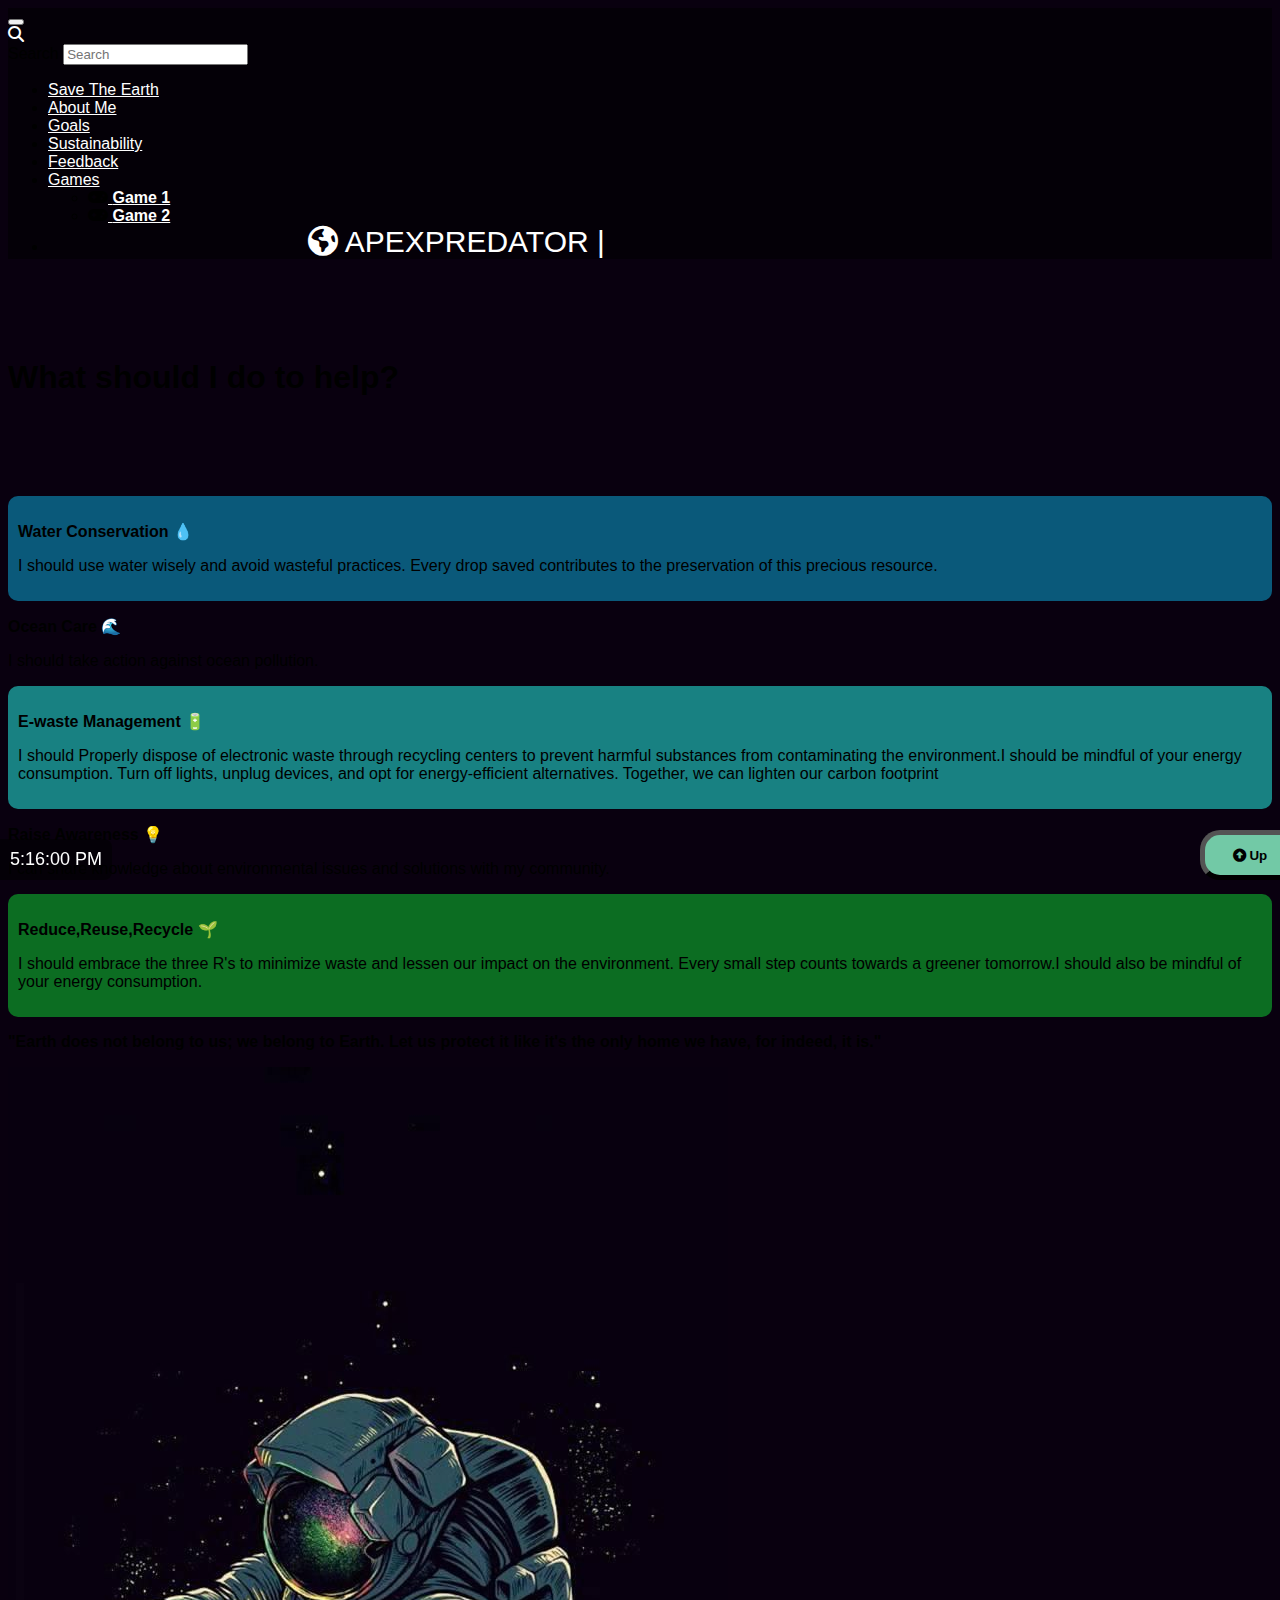
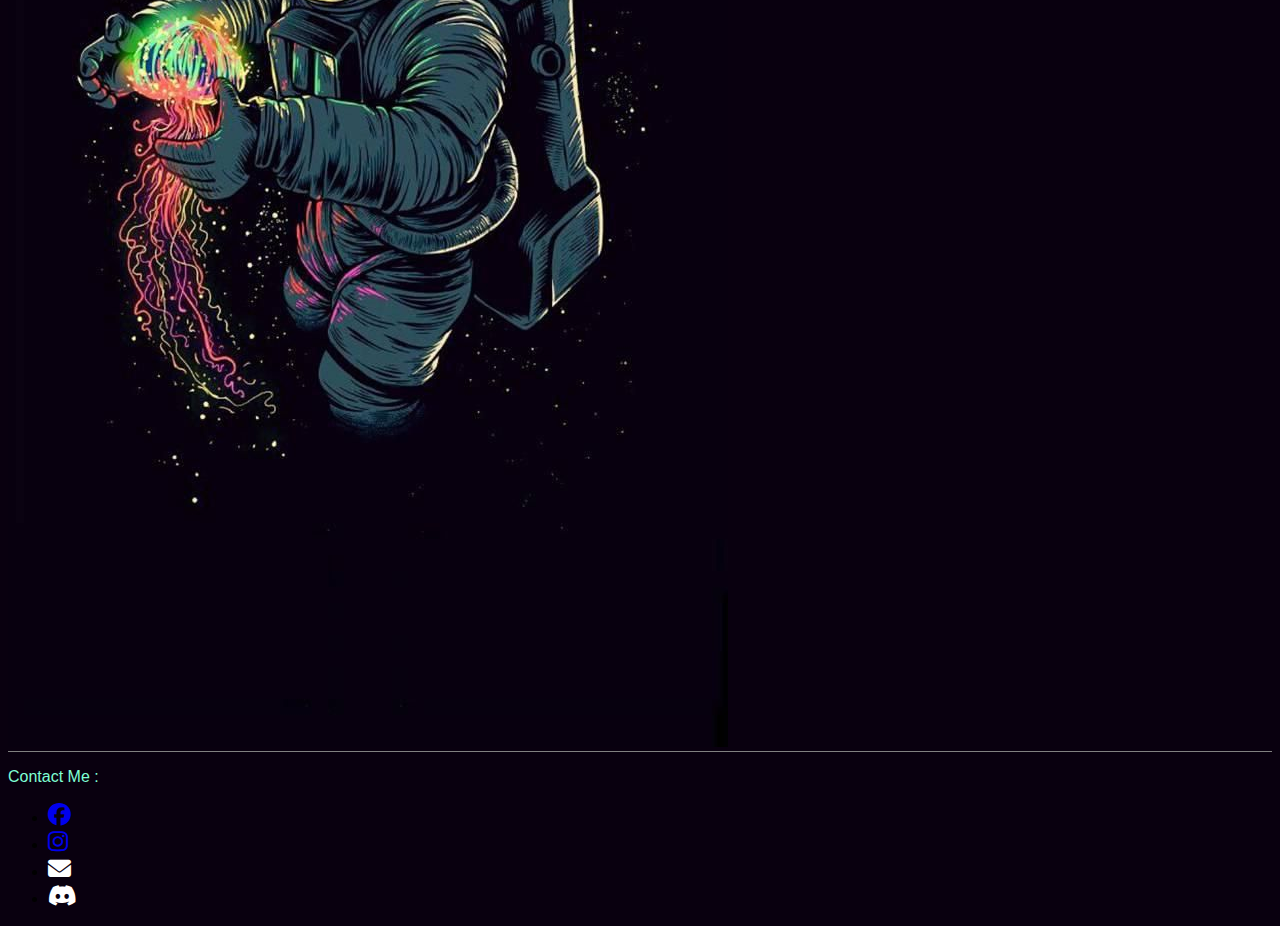
<file: index.html>
<!doctype html>
<html lang="en">

<head>
    <meta charset="utf-8">
    <meta name="viewport" content="width=device-width, initial-scale=1">
    <title>Sustainability Matters</title>
    <link rel="icon" type="image/x-icon" href="./images/tree.png">
    <link rel="stylesheet" href="https://cdn.jsdelivr.net/npm/bootstrap-icons@1.10.5/font/bootstrap-icons.css">
    <link href="https://cdn.jsdelivr.net/npm/bootstrap@5.3.0/dist/css/bootstrap.min.css" rel="stylesheet" integrity="sha384-9ndCyUaIbzAi2FUVXJi0CjmCapSmO7SnpJef0486qhLnuZ2cdeRhO02iuK6FUUVM" crossorigin="anonymous">  
    <link href="https://cdnjs.cloudflare.com/ajax/libs/font-awesome/6.4.0/css/all.min.css" rel="stylesheet" type="text/css">
    <link href="./css/general.css" rel="stylesheet" type="text/css">
    <link href="./css/index.css" rel="stylesheet" type="text/css">

</head>

<body class="bg-dark">
  <header>
    <nav class="navbar navbar-expand-lg bg-transparent fixed-top" aria-label="navbar" > <!--acknownledging to know for navbar--expand after beyond lg-->
      <div class="container-fluid">
  
  
        <!-- Navbar Hamburger Icon -->
  
        <button class="navbar-toggler bg-dark-subtle" type="button" data-bs-toggle="collapse" data-bs-target="#navbar" aria-controls="navbar" aria-expanded="false" aria-label="Toggle navigation">
          <span class="navbar-toggler-icon"></span>
        </button>
  
        <!--End of Navbar Hamburger Icon-->
  
        <!--Start of Navigation Items-->
        <div class="collapse navbar-collapse flex-grow-0 " id="navbar"> 
			<form class="row g-3 me-3" id="form">
				<div class="col-auto">
					<i class="fa-solid fa-magnifying-glass" style="color: #ffffff;"></i>
				</div>
				<div class="col-auto">
				  <label for="inputPassword2" class="visually-hidden">Search</label>
				  <input type="search" class="form-control bg-dark-subtle" id="inputPassword2" placeholder="Search">
				</div>
			</form>

			<ul class="navbar-nav">

            <li class="nav-item me-3">
              <a class="nav-link text-light" href="savetheearth.html">Save The Earth</a>
            </li>

            <li class="nav-item me-3">
              <a class="nav-link text-light" href="aboutme.html">About Me</a>
            </li>
  
            <li class="nav-item me-3">
              <a class="nav-link text-light" href="index.html">Goals</a>
            </li>
  
  
            <li class="nav-item me-3">
              <a class="nav-link text-light" href="sp.html">Sustainability</a>
            </li>

			<li class="nav-item me-3">
				<a class="nav-link text-light" href="feeback_form.html">Feedback</a>
			</li>


            <!--dropdown toggler-->
            <li class="nav-item dropdown">
              <a class="nav-link dropdown-toggle text-light ms-4 me-5 " href="#" data-bs-toggle="dropdown" aria-expanded="false">Games</a>
              <ul class="dropdown-menu bg-dark-subtle">
                <li><a class="dropdown-item text-dark" target="_blank" href="game1.html"><i class="fa-solid fa-gamepad fa-beat" style="color: #000000;"></i> <strong>Game 1</strong></a></li>
                <li><a class="dropdown-item text-dark" target="_blank" href="game2.html"><i class="fa-solid fa-gamepad fa-beat" style="color: #000000;"></i> <strong>Game 2</strong></a></li>
              </ul>
            </li>
			<li>
				<a href="https://www.theguardian.com/world" target="_blank" id="nav_logo"><i class="fa-solid fa-earth-americas fa-spin fa-spin-reverse" style="color: #ffffff;"></i> APEXPREDATOR |</a>
			</li>
          </ul>
        </div>
        <!--End of Navigation Items-->
      </div>
    </nav>  
  </header>
  <!--Container starts-->
  <div class="container">
    <div class="row">
      <div class="col-sm-12 col-md-12 col-lg-6">
        <h1 class="text-light text-center mb-0"><strong>What should I do to help?</strong></h1>
        <div class="container">
          <div class="row">
            <div class="col-sm-8 water" >
              <p class="text-light"><strong>Water Conservation 💧</strong></p>
              <p class="text-light">I should use water wisely and avoid wasteful practices. Every drop saved contributes to the preservation of this precious resource.</p>
            </div>
            <div class="col-sm-4 ocean">
              <p class="text-light"><strong>Ocean Care 🌊 </strong></p>
              <p class="text-light">I should take action against ocean pollution. </p>
            </div>
          <div class="row">
            <div class="col-sm-12 battery mt-2 mb-2">
              <p class="text-light"><strong> E-waste Management 🔋 </strong></p>
              <p class="text-light">I should Properly dispose of electronic waste through recycling centers to prevent harmful substances from contaminating the environment.I should be mindful of your energy consumption. Turn off lights, unplug devices, and opt for energy-efficient alternatives. Together, we can lighten our carbon footprint</p>
            </div>
          </div>
          <div class="row">
            <div class="col-sm-4 awareness">
              <p class="text-light"><strong>Raise Awareness 💡 </strong></p>
              <p class="text-light">I can share knowledge about environmental issues and solutions with my community.</p>
            </div>
            <div class="col-sm-8 three_R">
              <p class="text-light"><strong>Reduce,Reuse,Recycle 🌱 </strong></p>
              <p class="text-light">I should embrace the three R's to minimize waste and lessen our impact on the environment. Every small step counts towards a greener tomorrow.I should also be mindful of your energy consumption.</p>
            </div>
          </div>
          <div class="row mt-5">
            <div class="col-sm-12">
              <p class="text-light"><strong>"Earth does not belong to us; we belong to Earth. Let us protect it like it's the only home we have, for indeed, it is." </strong></p>
            </div>
          </div>
          </div>
        </div>
      </div>
      <div class="col-sm-12 col-md-12 col-lg-6" id="image">
        <img src="./images/space.jpeg" class="img-fluid" alt="earth" id="earth">
      </div>
    </div>
  </div>
  <!--Container ends-->
  <div  id="current-time"></div> <!--Clock-->
  	<button onclick="scrollToTop()" id="btn"><i class="fa-solid fa-circle-up"></i> <strong>Up</strong></button> <!--Scroll to top button-->
  <!--Contact me-->
	<footer class="bg-dark p-2 mt-5 footer">
				<div>
					<p style="color: aquamarine;" class="text-center mt-1">Contact Me :</p>
				</div>
				<div>
					<ul class="list-inline list-unstyled text-center">
						<li class="list-inline-item">
						  <a href="https://www.facebook.com/profile.php?id=100048327742856" target="_blank" class="text-white" style="font-size: 23px;" ><i class="fab fa-facebook"></i></a>
						</li>
						<li class="list-inline-item">
						  <a href="https://www.instagram.com/linhtet820/" target="_blank" class=" text-white" style="font-size: 23px;" ><i class="fab fa-instagram"></i></a>
						</li> 
						<li class="list-inline-item">
						  <a href="mailto:200393linn@gmail.com" target="_blank" class=" text-white" style="font-size: 23px;" ><i class="fa-solid fa-envelope" style="color: #ffffff;"></i></a>
						</li>
						<li class="list-inline-item">
						  <a href="https://discord.com/users/vnousxxx" target="_blank" class=" text-white" style="font-size: 23px;" ><i class="fa-brands fa-discord" style="color: #ffffff;"></i></a>
						</li>
					</ul>
				</div>
	</footer>
  <!--Footer end-->
  <script src="./js/clock.js" defer></script>
  <script src="./js/scrolltotop.js" defer></script>
  <script src="https://cdn.jsdelivr.net/npm/bootstrap@5.3.0/dist/js/bootstrap.bundle.min.js" integrity="sha384-geWF76RCwLtnZ8qwWowPQNguL3RmwHVBC9FhGdlKrxdiJJigb/j/68SIy3Te4Bkz" crossorigin="anonymous"></script>
</body>
</html>
</file>
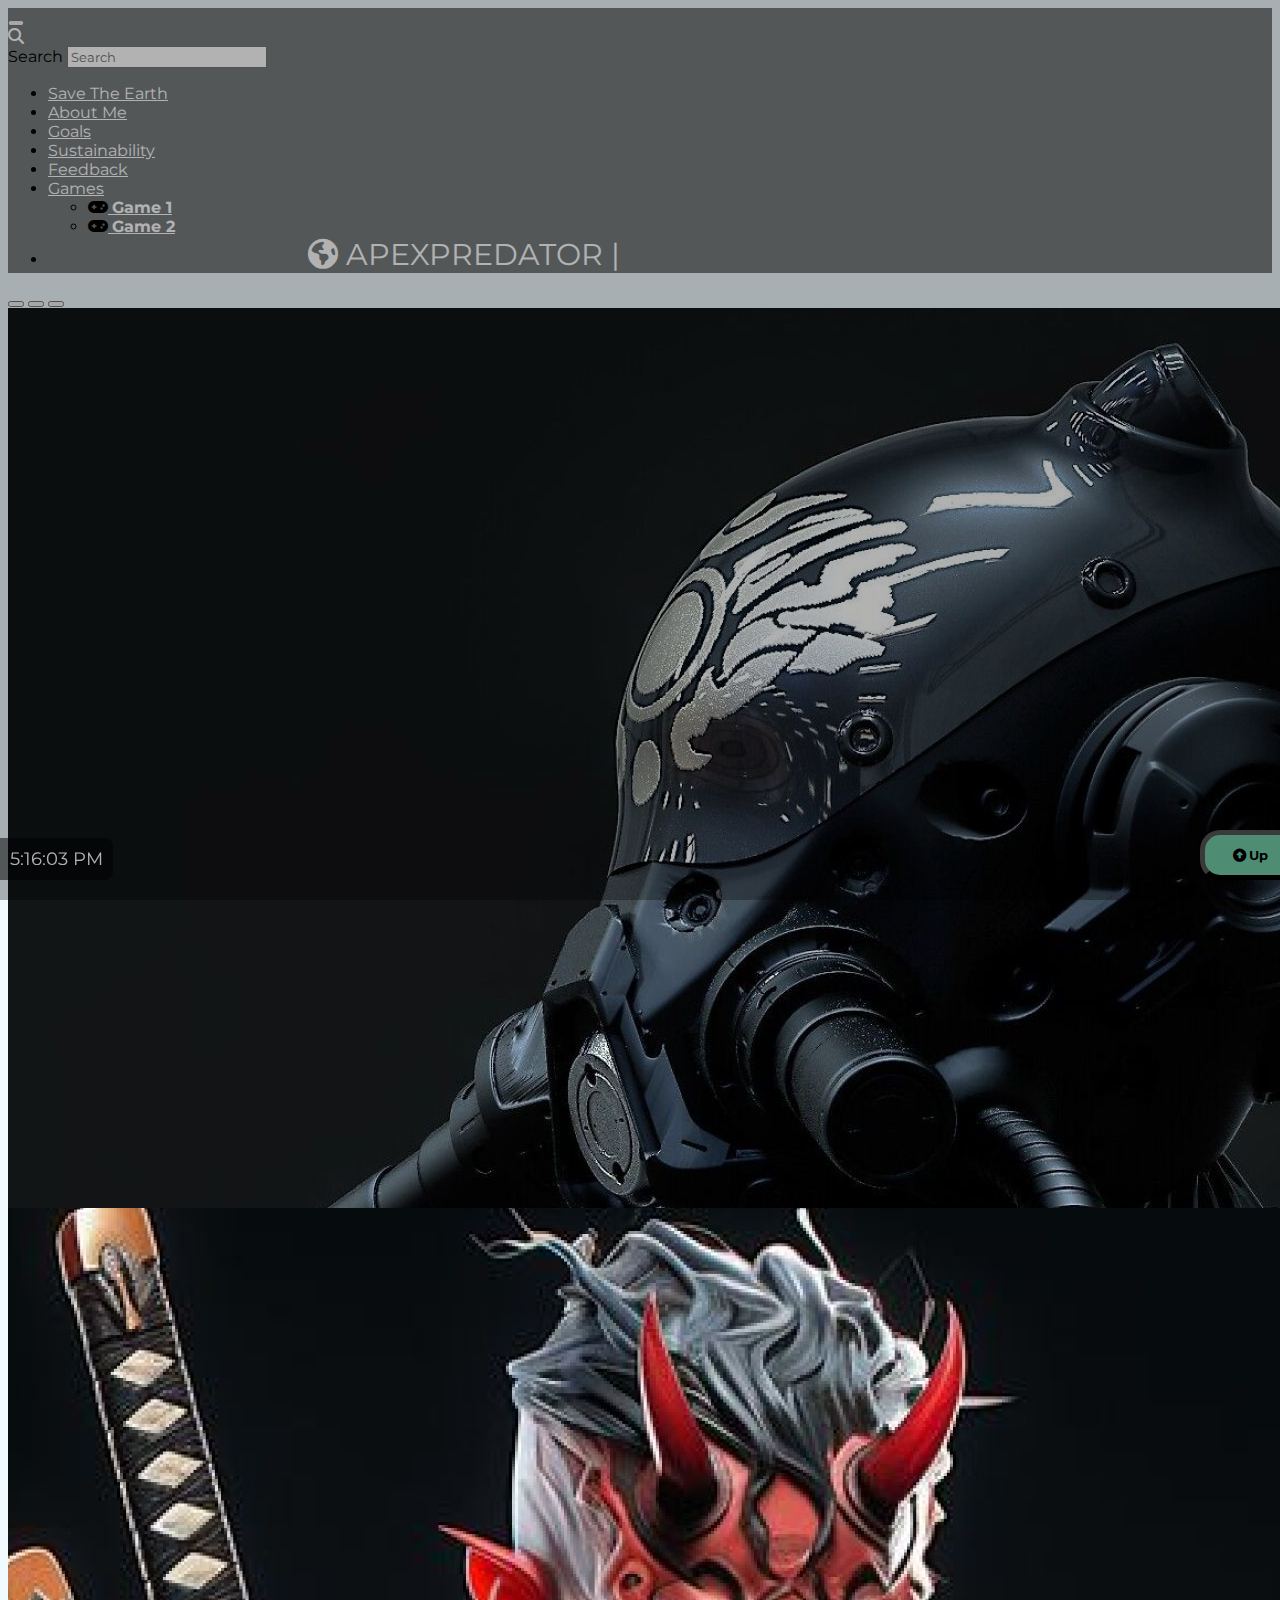
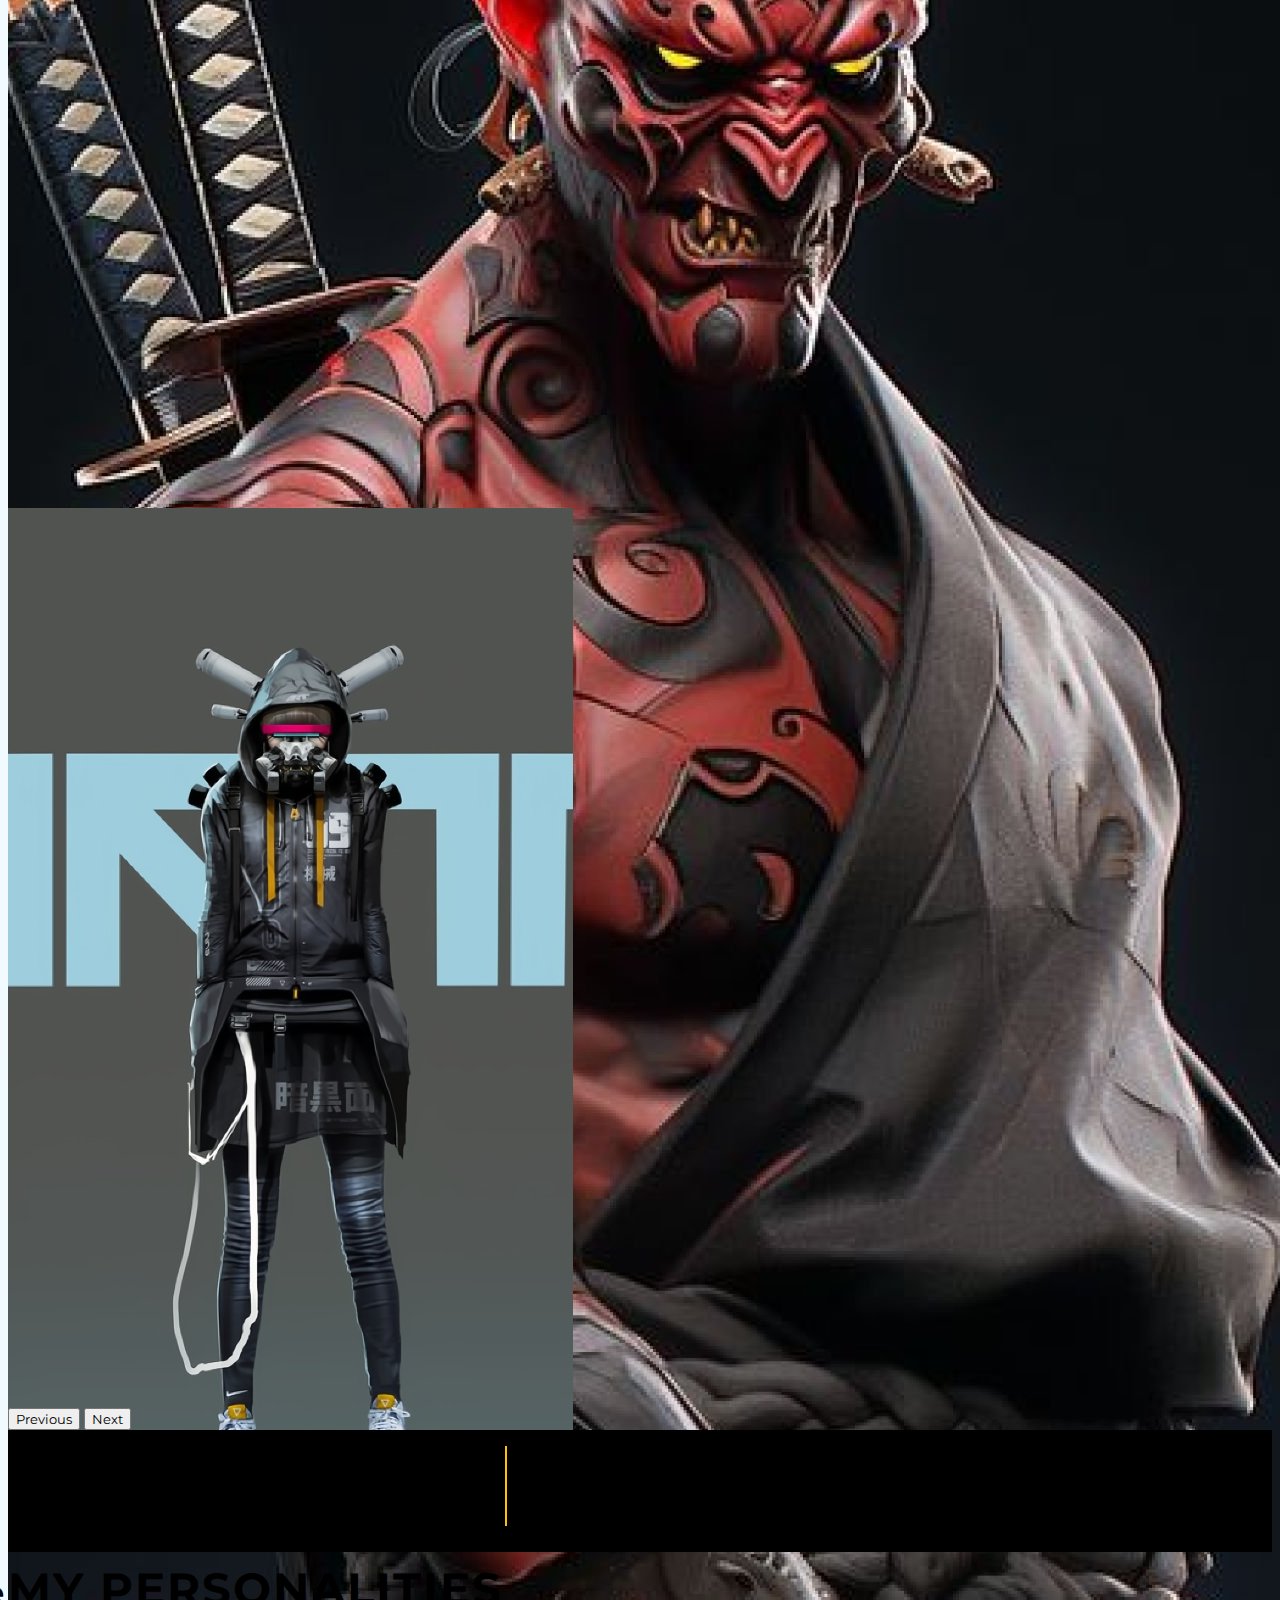
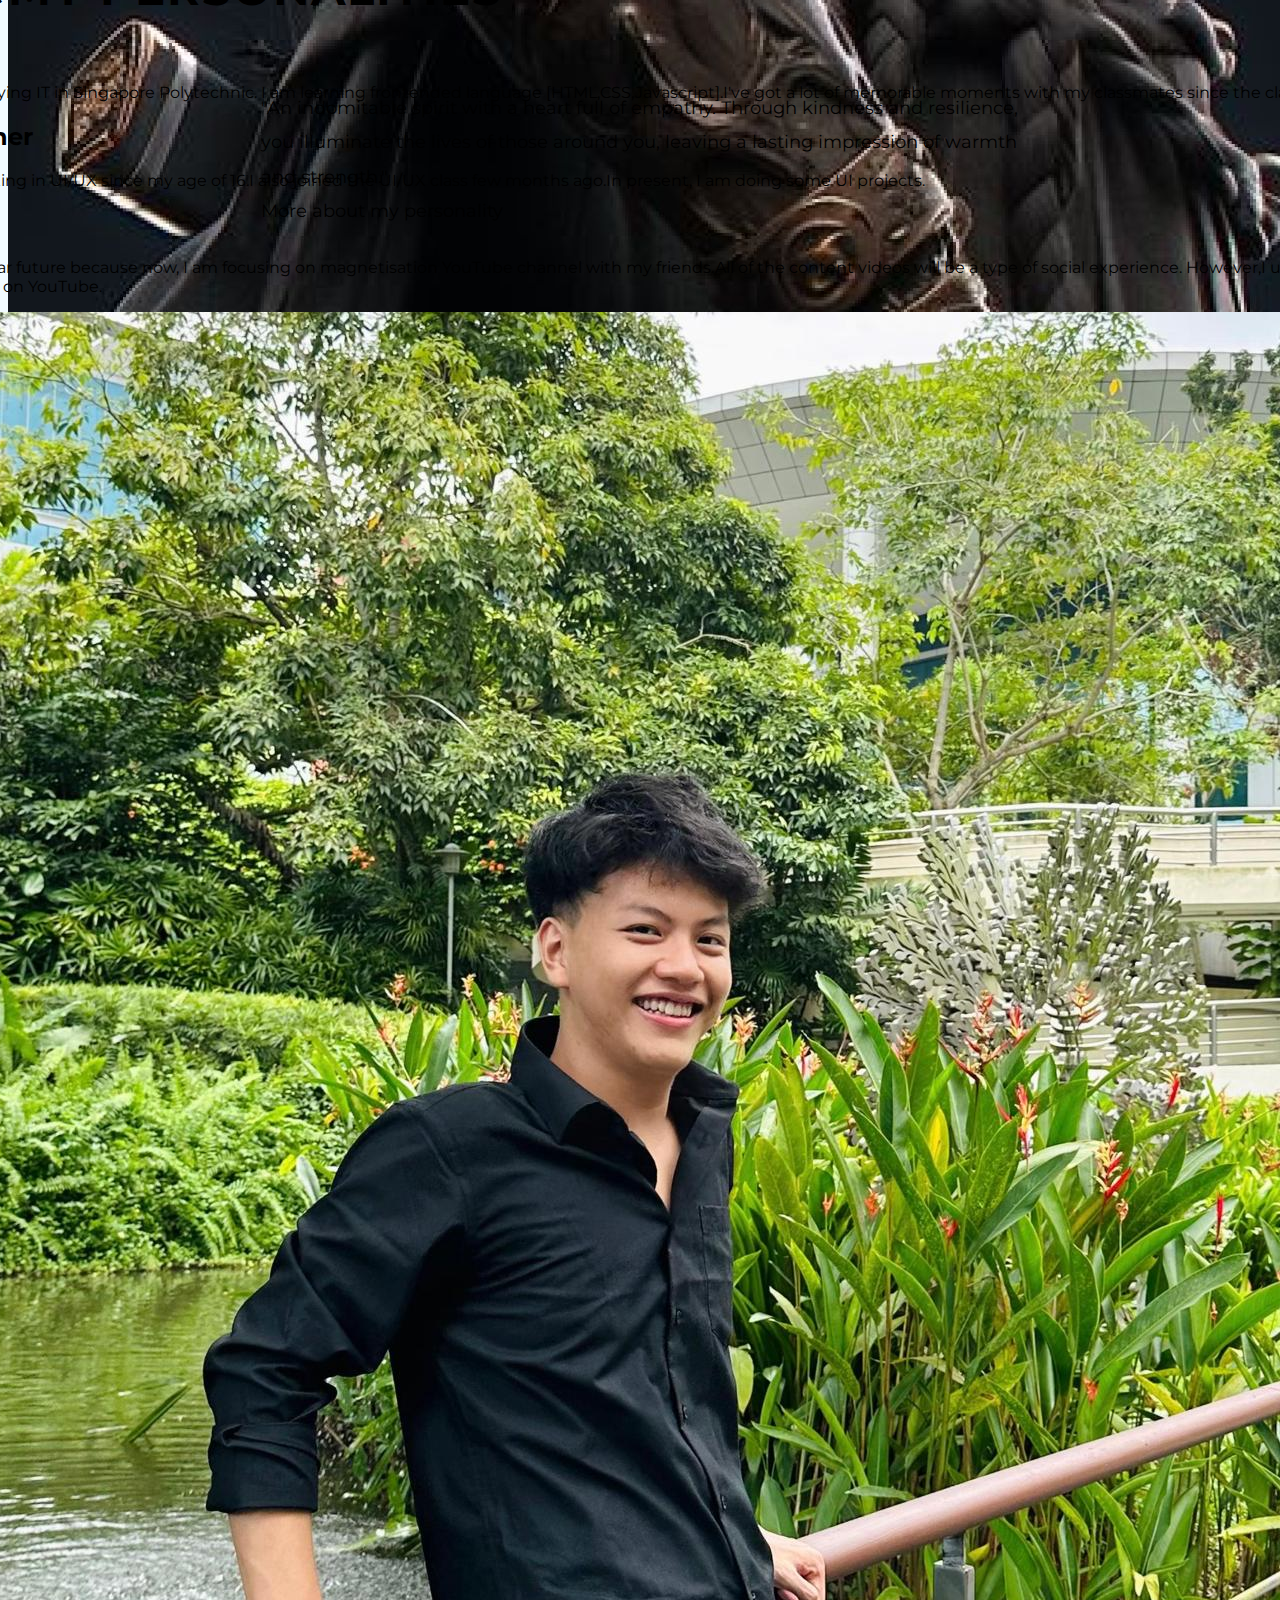
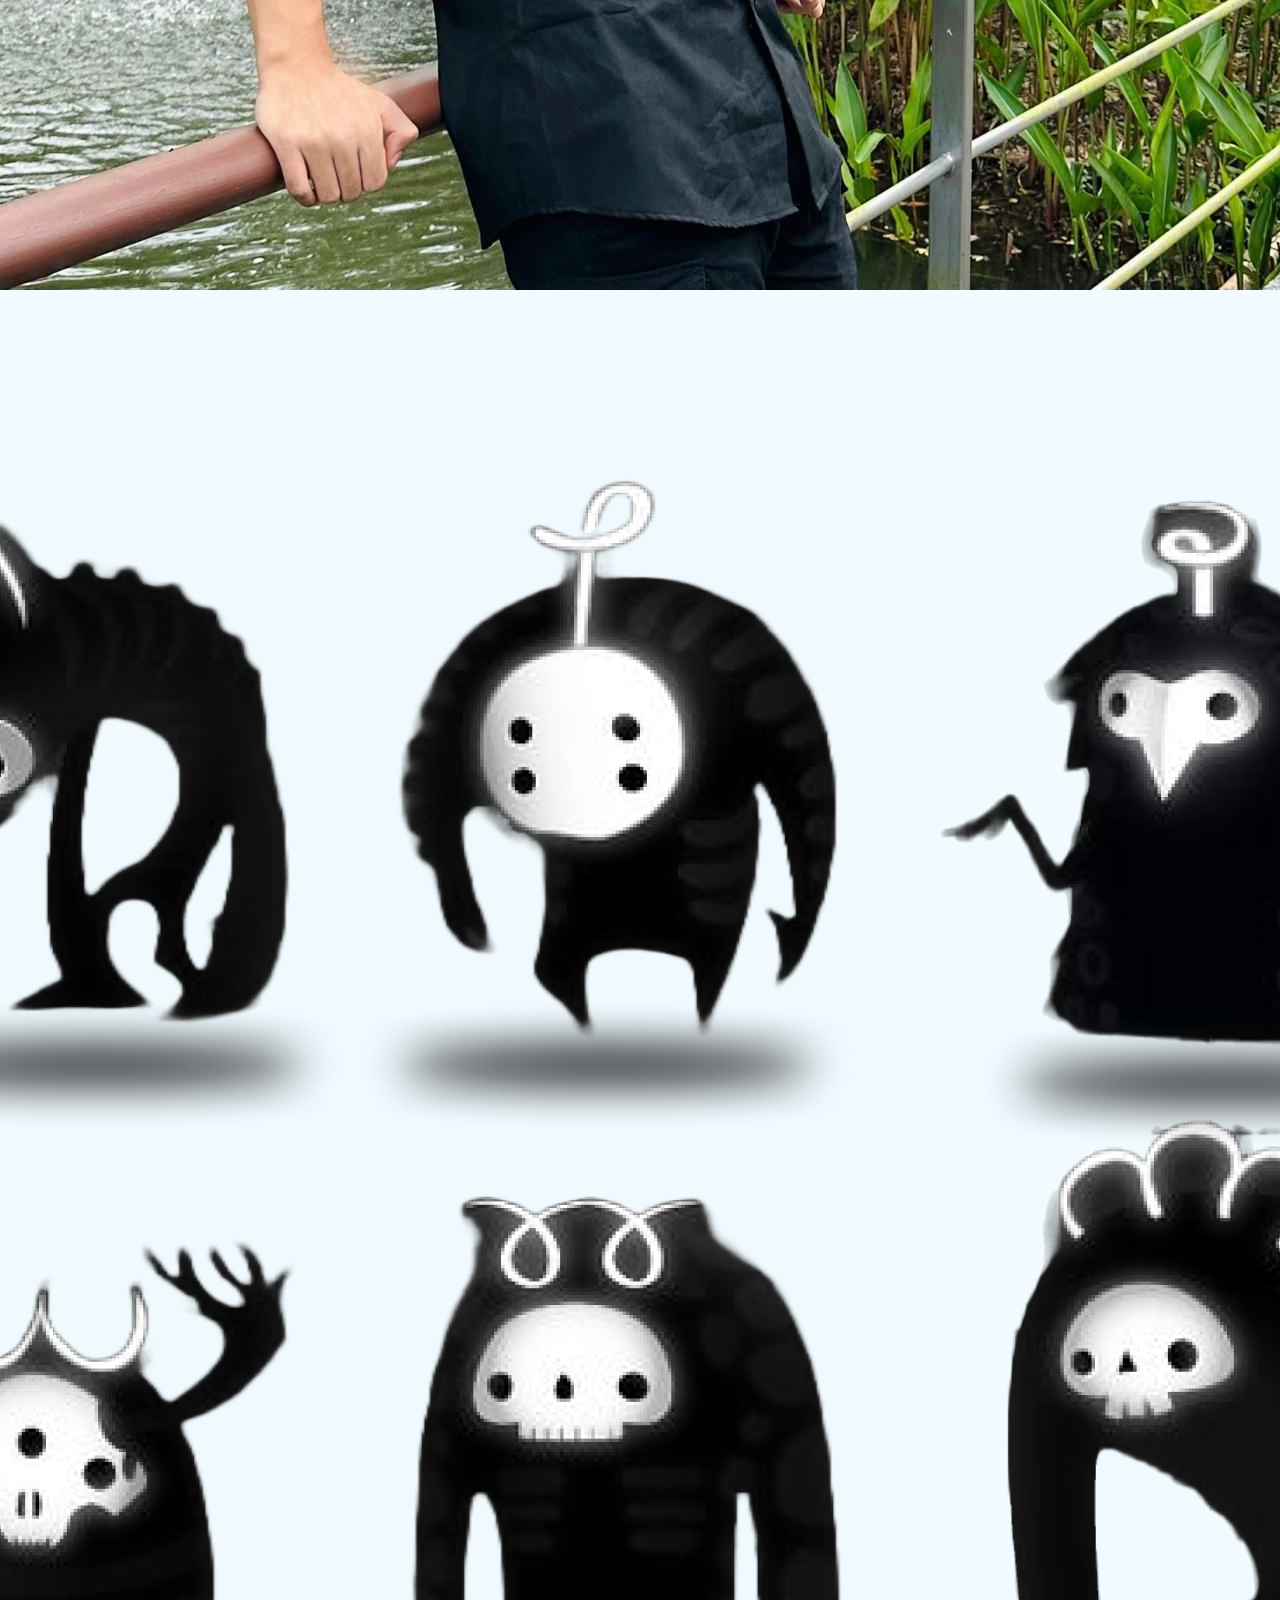
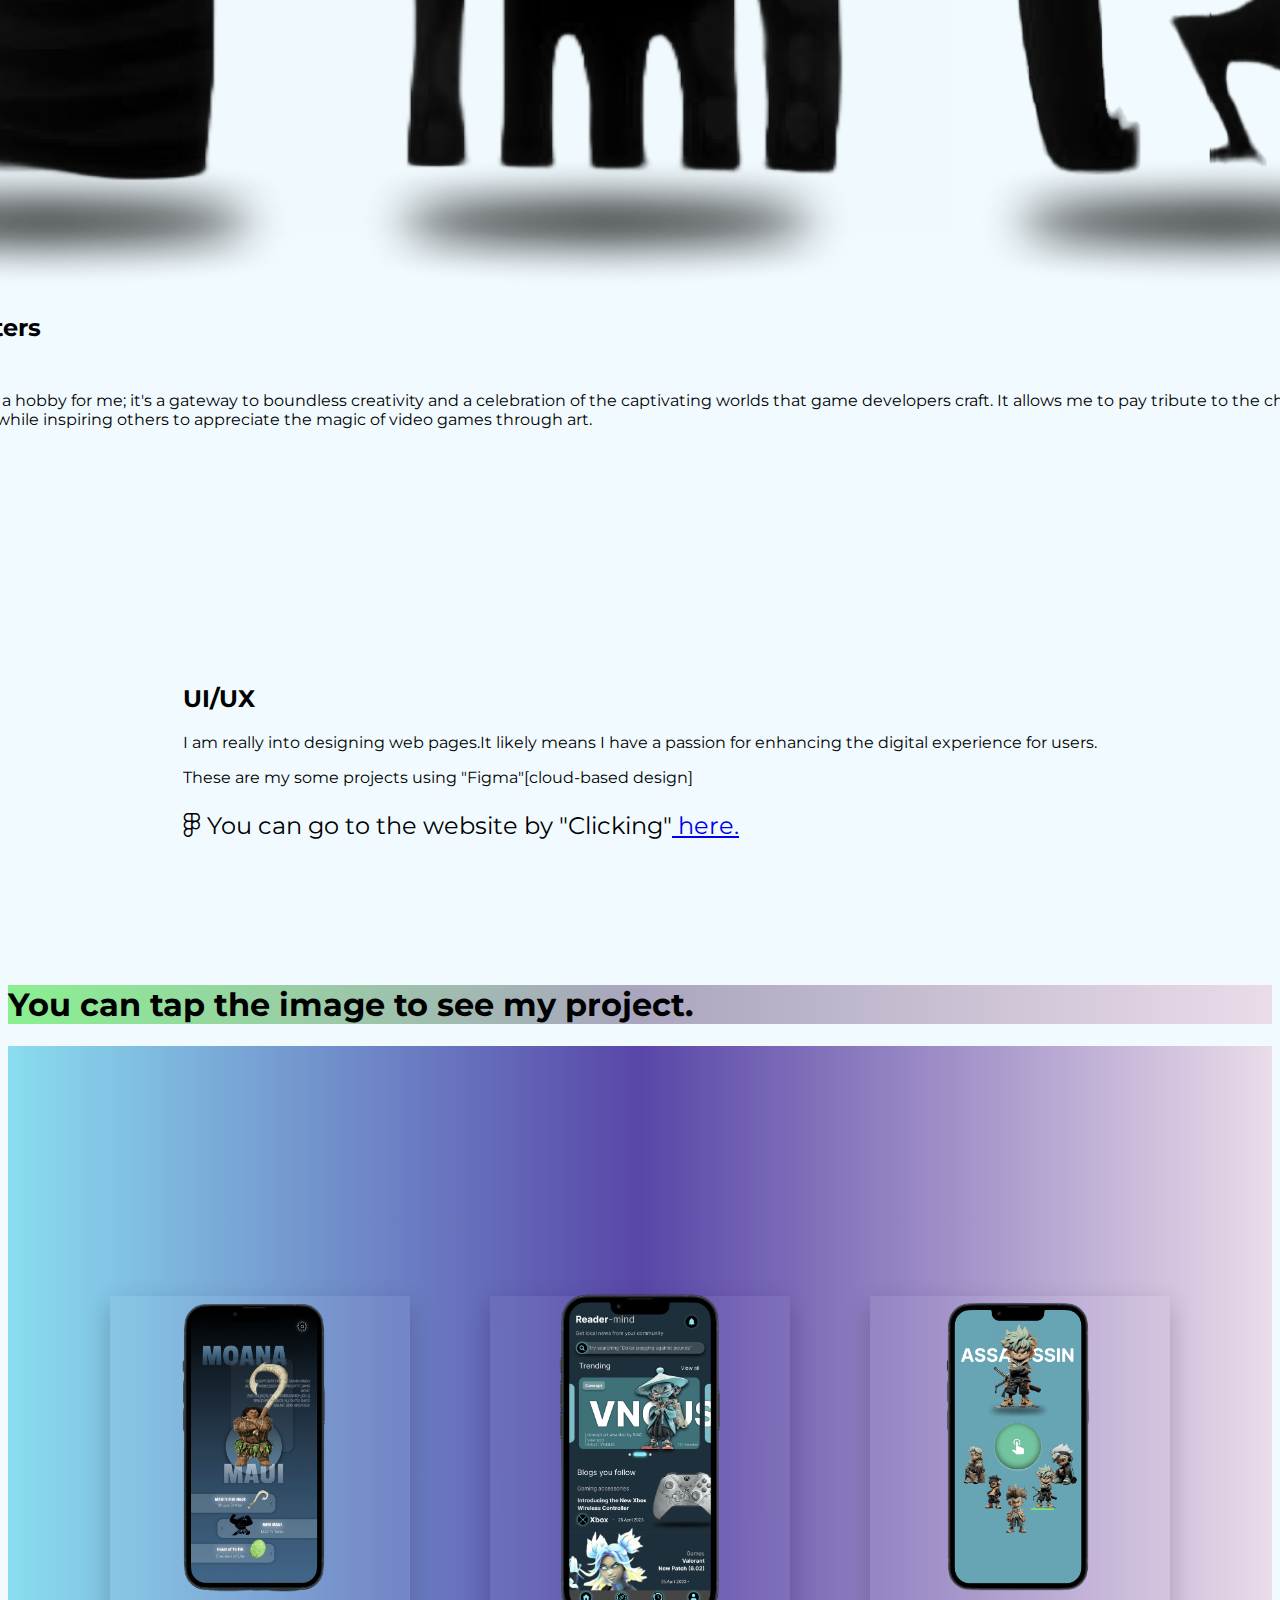
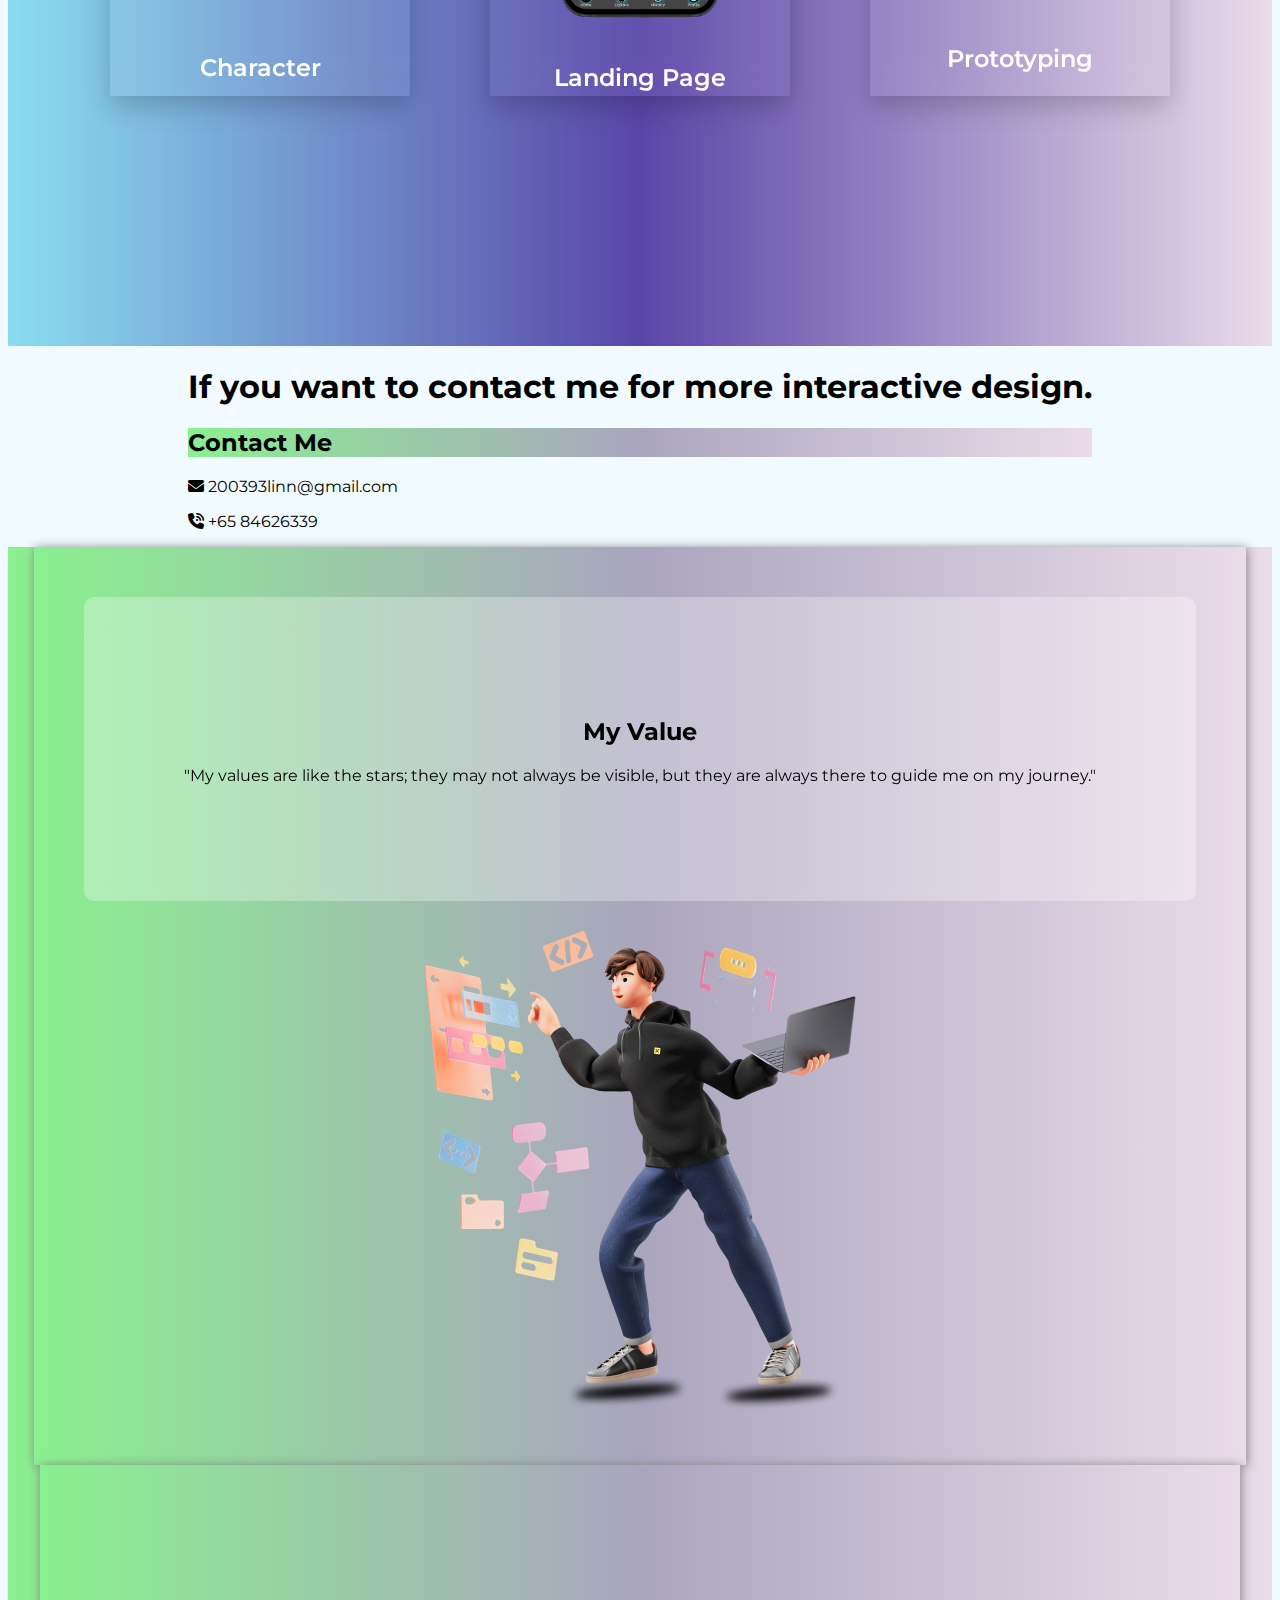
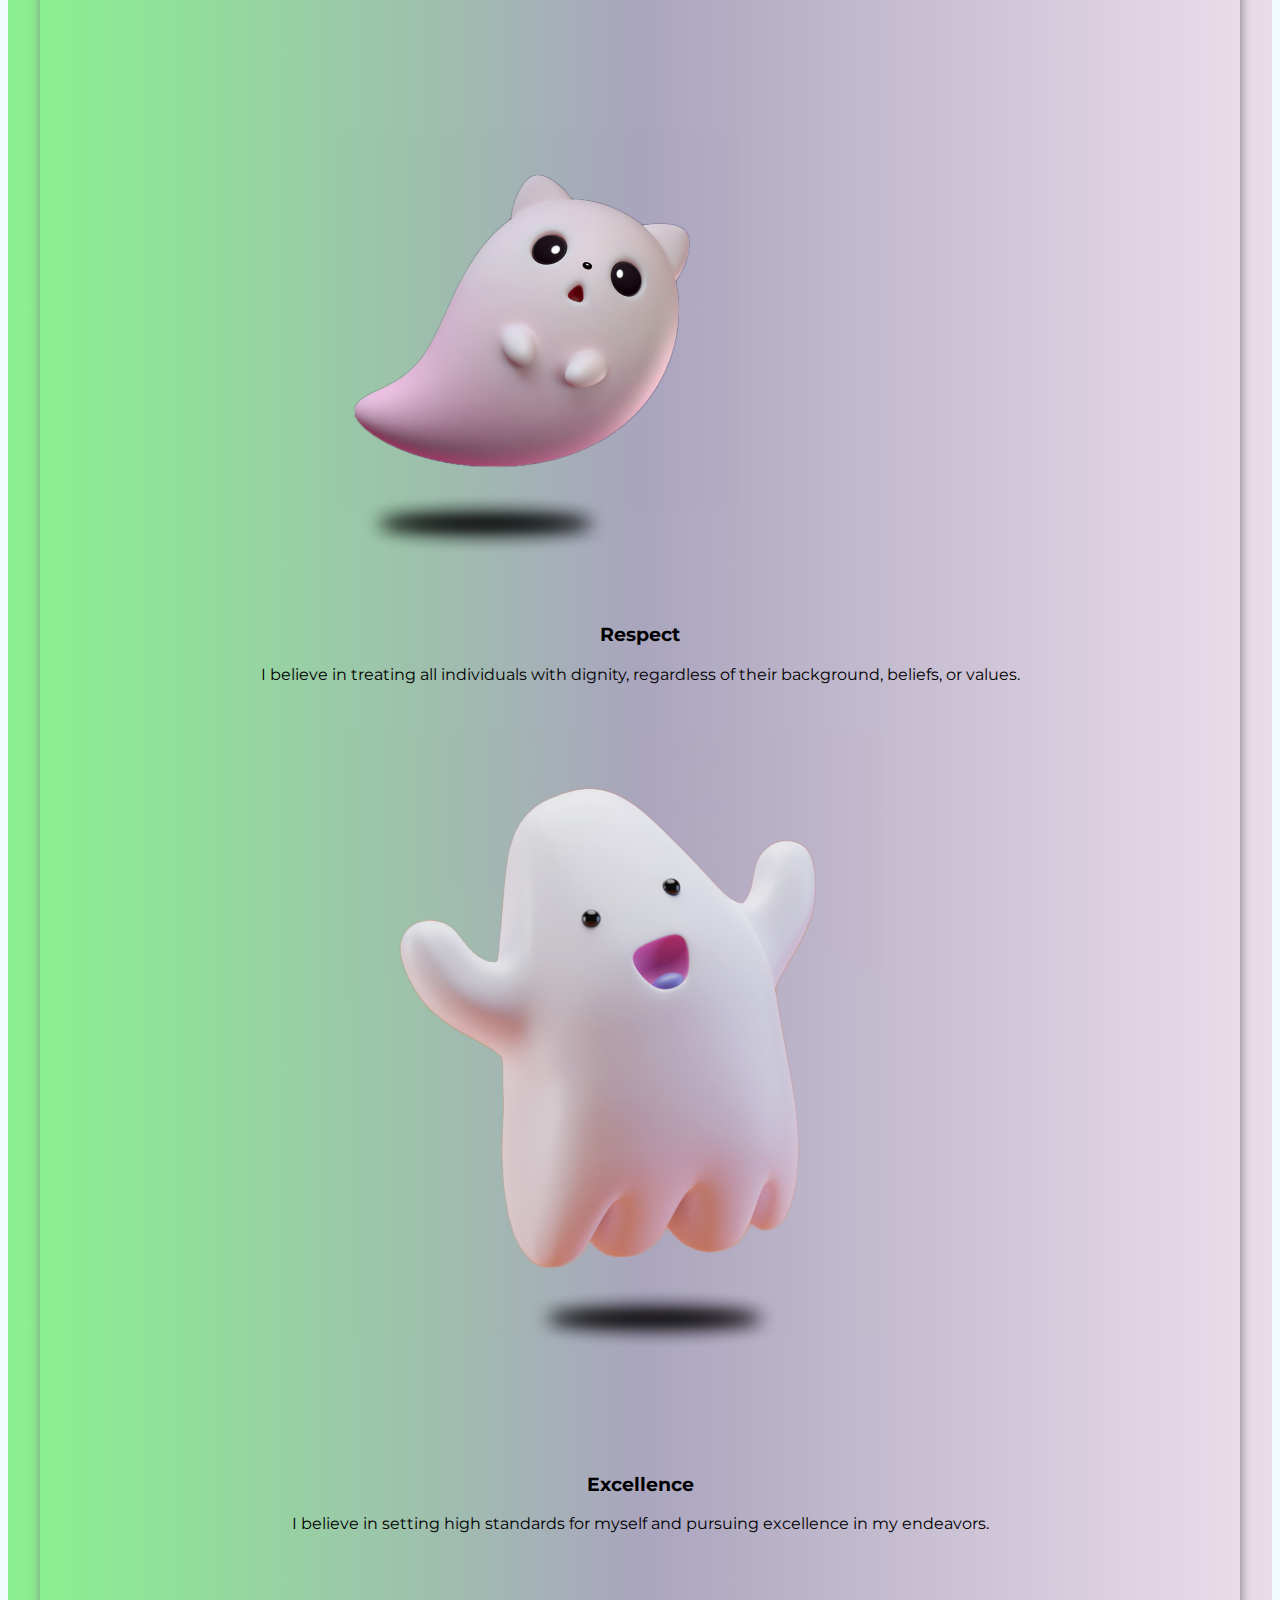
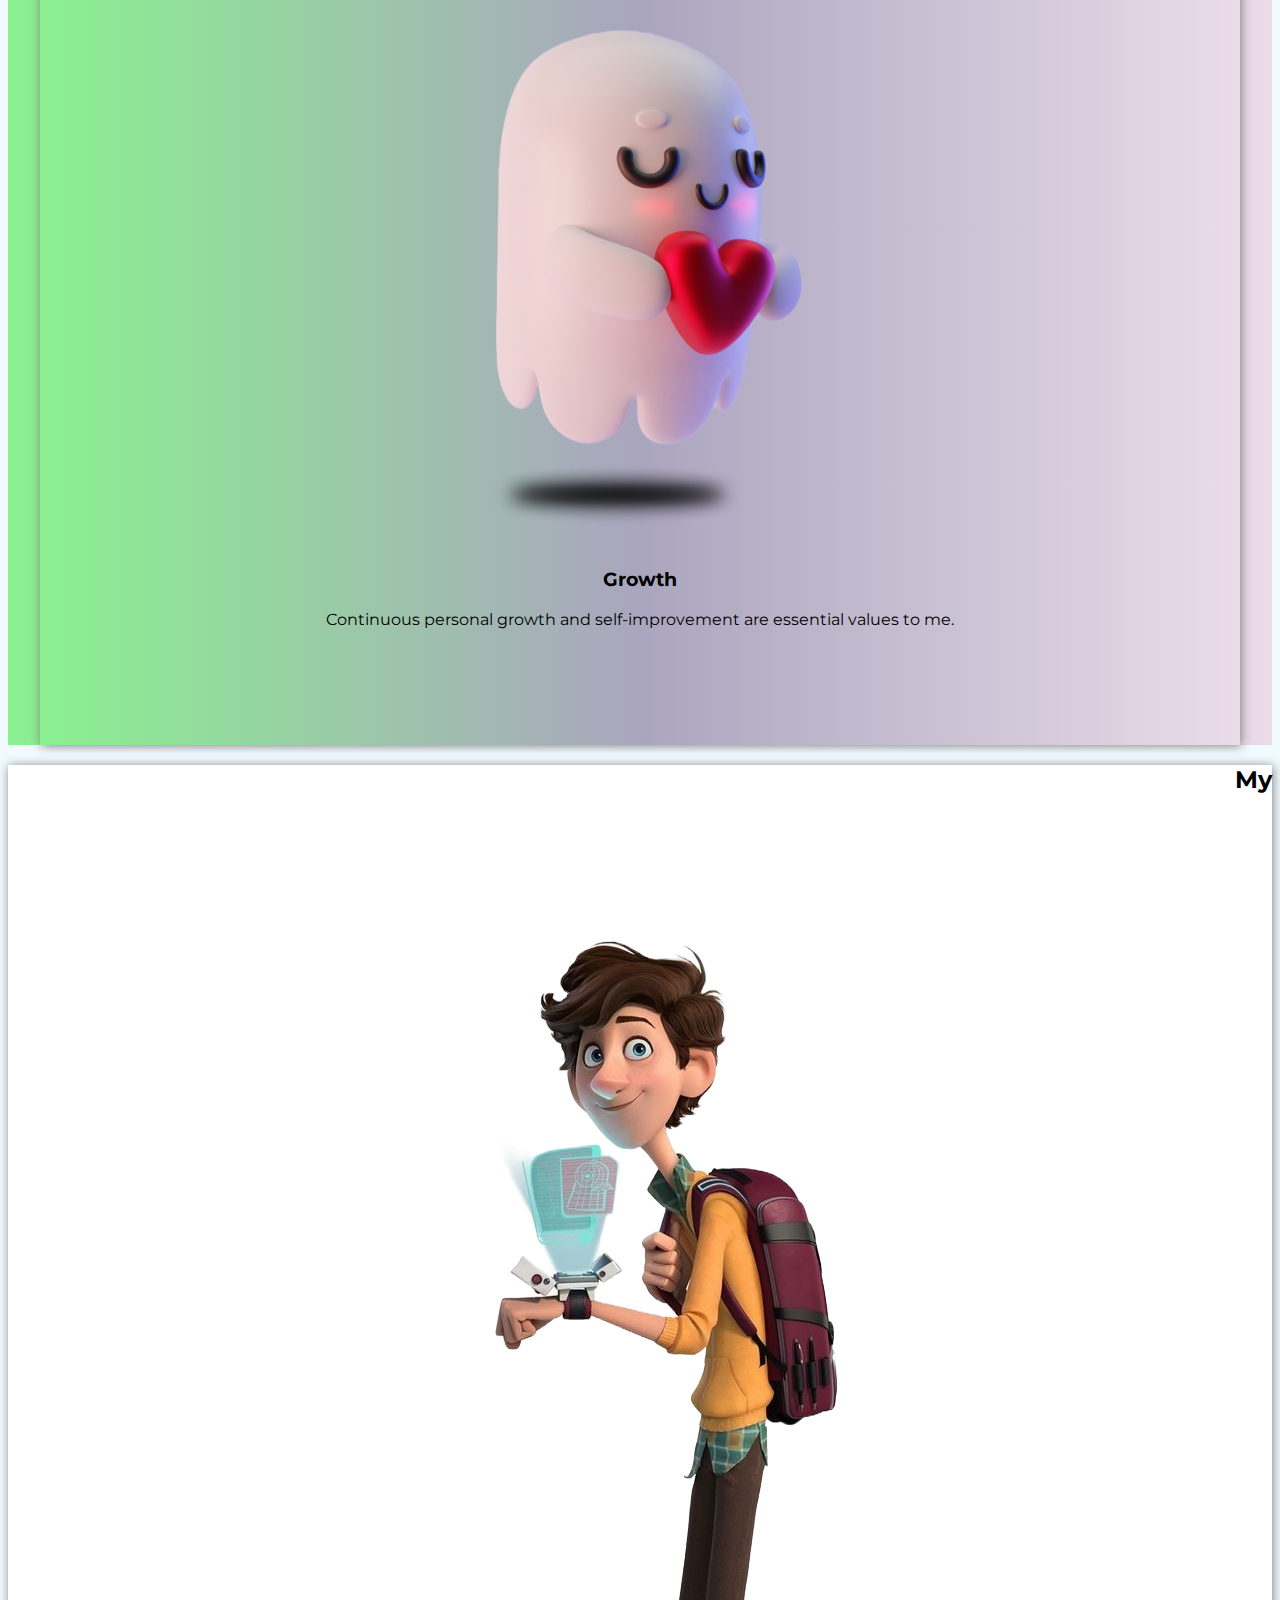
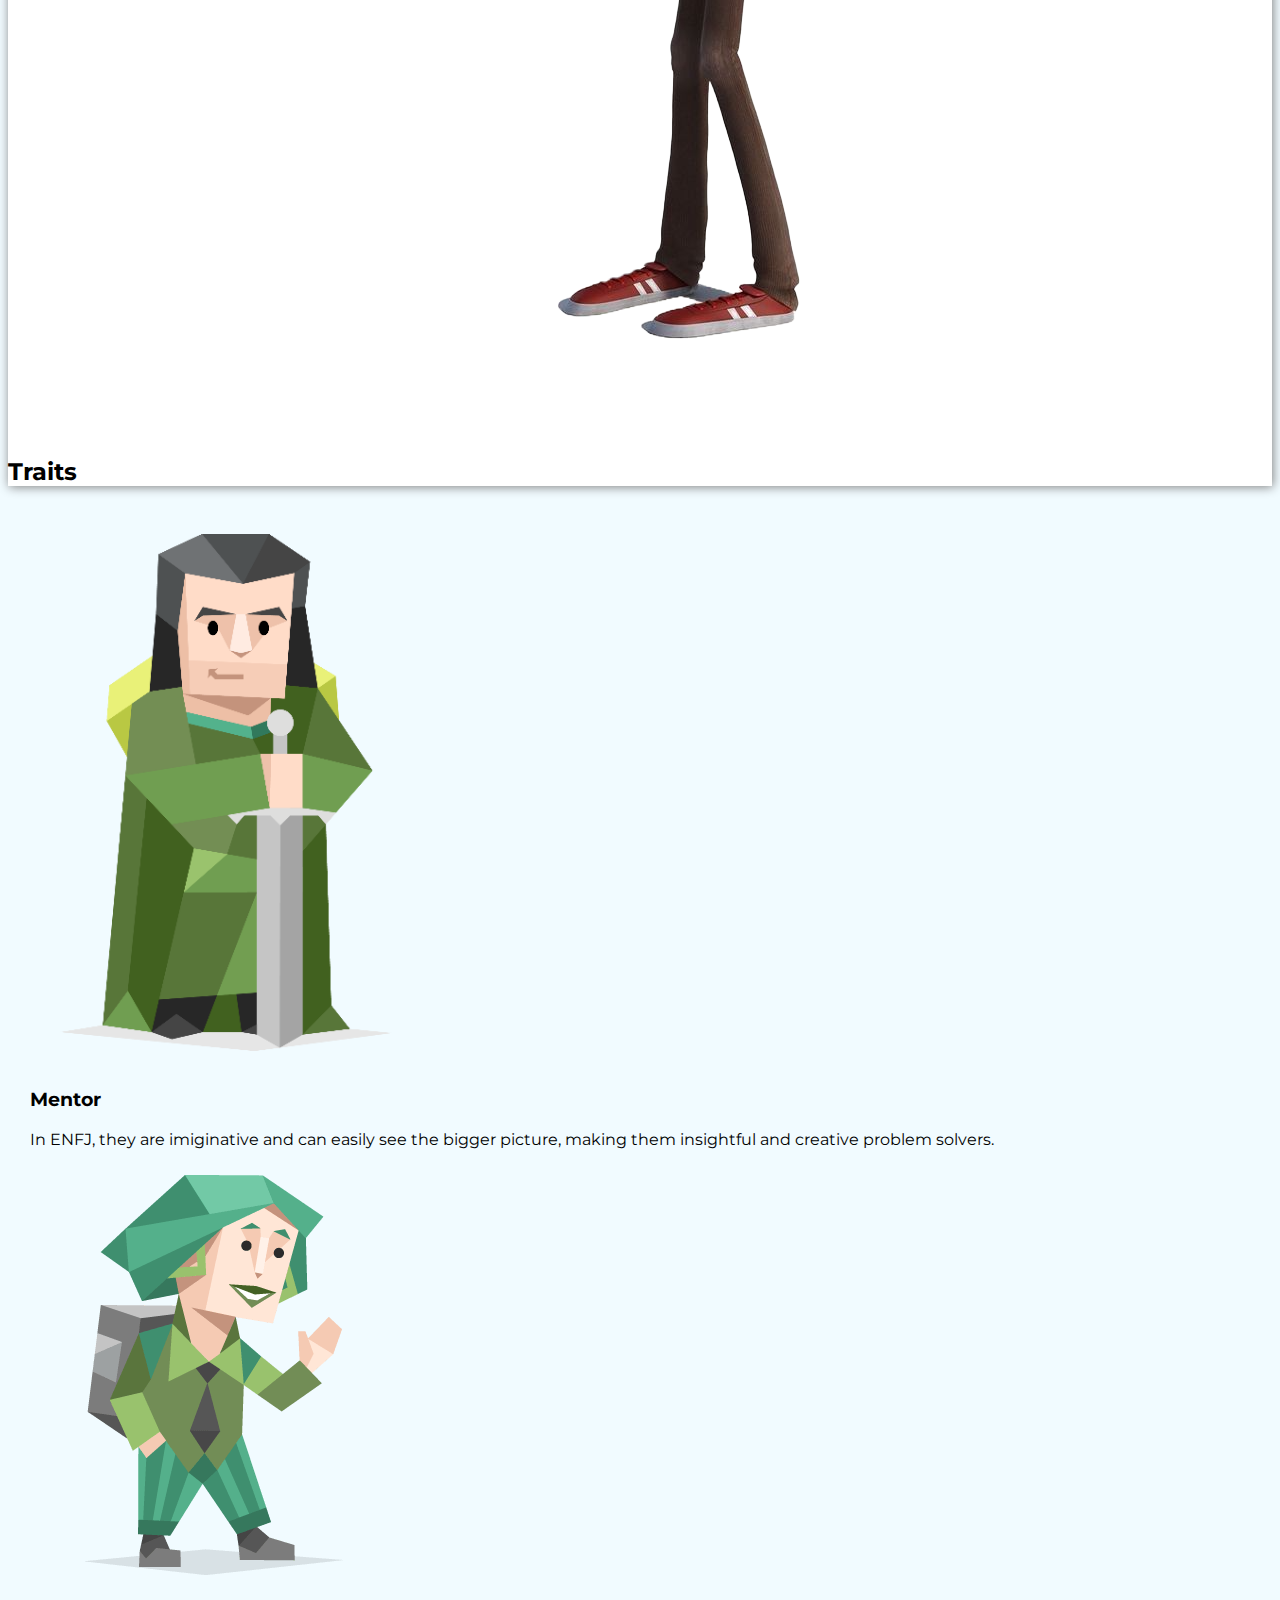
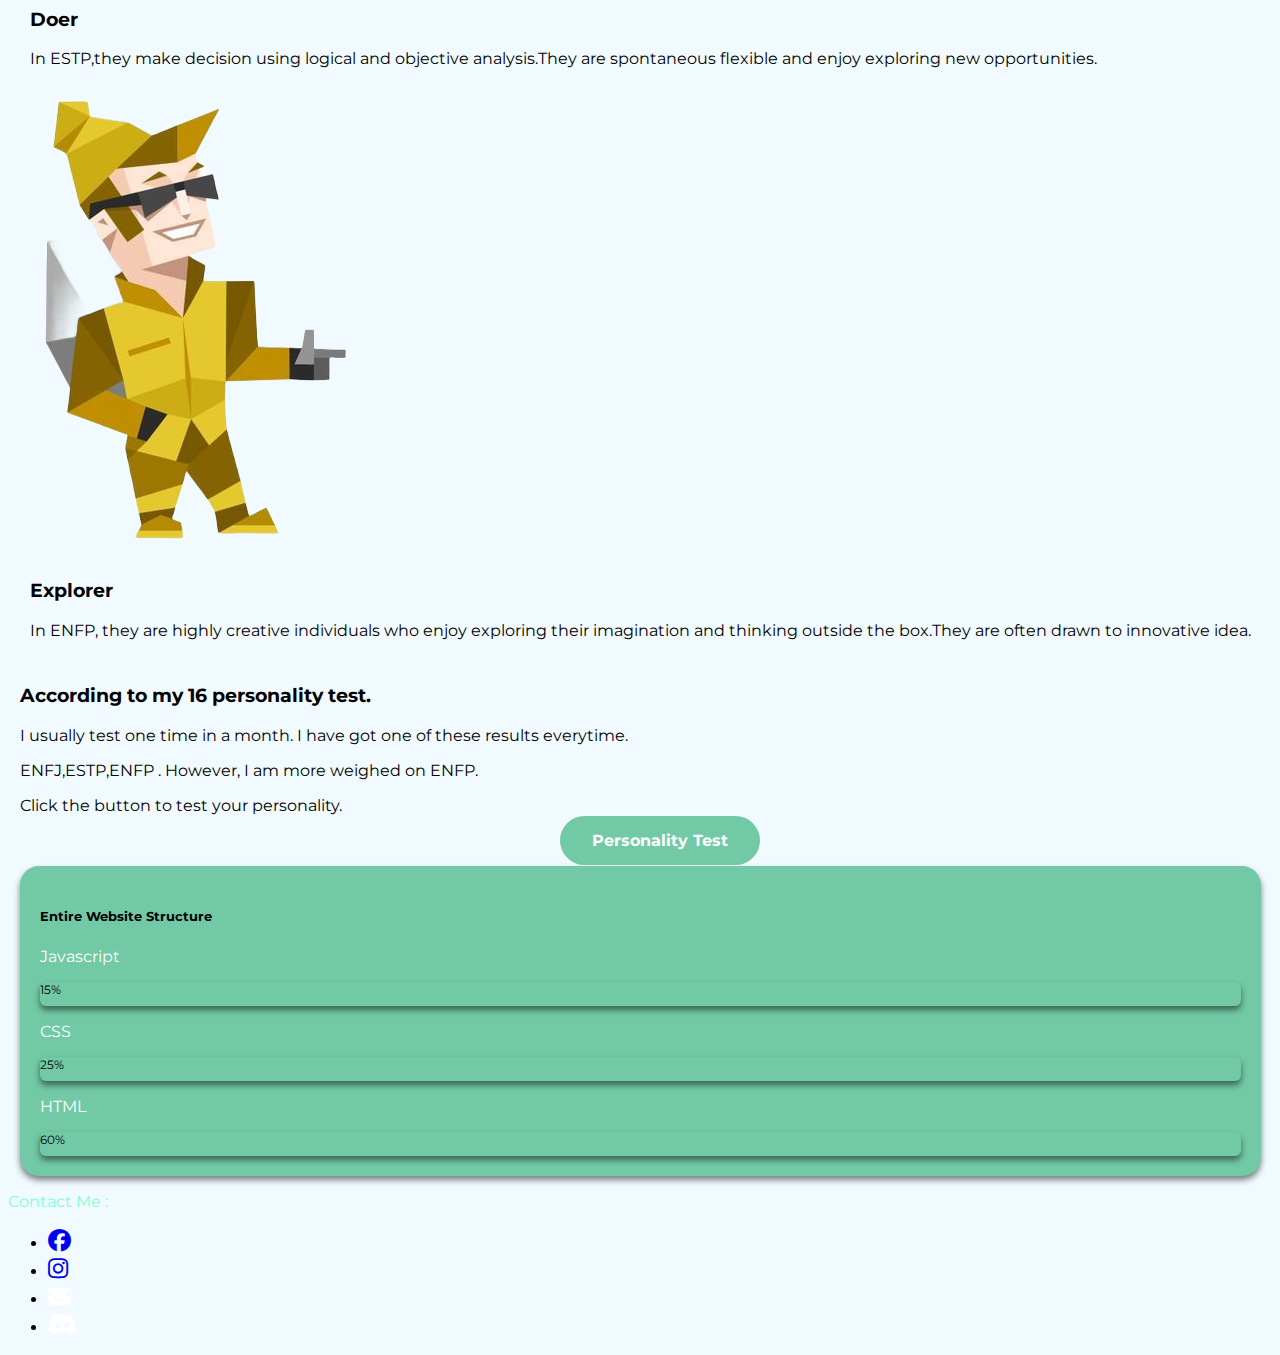
<file: aboutme.html>
<!doctype html>
<html lang="en" >

<head>
    <meta charset="utf-8">
    <meta name="viewport" content="width=device-width, initial-scale=1">
    <title>Sustainability Matters</title>
	<link rel="icon" type="image/x-icon" href="./images/tree.png">
    <link rel="stylesheet" href="https://cdn.jsdelivr.net/npm/bootstrap-icons@1.10.5/font/bootstrap-icons.css">
    <link href="https://cdn.jsdelivr.net/npm/bootstrap@5.3.0/dist/css/bootstrap.min.css" rel="stylesheet" integrity="sha384-9ndCyUaIbzAi2FUVXJi0CjmCapSmO7SnpJef0486qhLnuZ2cdeRhO02iuK6FUUVM" crossorigin="anonymous">  
    <link href="https://cdnjs.cloudflare.com/ajax/libs/font-awesome/6.4.0/css/all.min.css" rel="stylesheet" type="text/css">
    <link href="./css/general.css" rel="stylesheet" type="text/css">
    <link href="./css/aboutme.css" rel="stylesheet" type="text/css">

</head>

<body>
  <header>
    <nav class="navbar navbar-expand-lg bg-transparent fixed-top" aria-label="navbar" > <!--acknownledging to know for navbar--expand after beyond lg-->
      <div class="container-fluid">
  
  
        <!--Navbar Hamburger Icon-->
  
        <button class="navbar-toggler bg-success-subtle"  type="button" data-bs-toggle="collapse" data-bs-target="#navbar" aria-controls="navbar" aria-expanded="false" aria-label="Toggle navigation">
          <span class="navbar-toggler-icon"></span>
        </button>
  
        <!--End of Navbar Hamburger Icon-->
  
        <!--Start of Navigation Items-->
        <div class="collapse navbar-collapse flex-grow-0 " id="navbar"> 
			<form class="row g-3 me-3" id="form">
				<div class="col-auto">
					<i class="fa-solid fa-magnifying-glass" style="color: #ffffff;"></i>
				</div>
				<div class="col-auto">
				  <label for="inputPassword2" class="visually-hidden">Search</label>
				  <input type="search" size="21" class="form-control bg-dark-subtle" id="inputPassword2" placeholder="Search">
				</div>
			</form>

			<ul class="navbar-nav">

            <li class="nav-item me-3">
              <a class="nav-link text-light" href="savetheearth.html">Save The Earth</a>
            </li>

            <li class="nav-item me-3">
              <a class="nav-link text-light" href="aboutme.html">About Me</a>
            </li>
  
            <li class="nav-item me-3">
              <a class="nav-link text-light" href="index.html">Goals</a>
            </li>
  
  
            <li class="nav-item me-3">
              <a class="nav-link text-light" href="sp.html">Sustainability</a>
            </li>

			<li class="nav-item me-3">
				<a class="nav-link text-light" href="feeback_form.html">Feedback</a>
			</li>


            <!--dropdown toggler-->
            <li class="nav-item dropdown">
              <a class="nav-link dropdown-toggle text-light ms-4 me-5 " href="#" data-bs-toggle="dropdown" aria-expanded="false">Games</a>
              <ul class="dropdown-menu bg-dark-subtle">
                <li><a class="dropdown-item text-dark" target="_blank" href="game1.html"><i class="fa-solid fa-gamepad fa-beat" style="color: #000000;"></i> <strong>Game 1</strong></a></li>
                <li><a class="dropdown-item text-dark" target="_blank" href="game2.html"><i class="fa-solid fa-gamepad fa-beat" style="color: #000000;"></i> <strong>Game 2</strong></a></li>
              </ul>
            </li>
			<li>
				<a href="https://www.theguardian.com/world" target="_blank" id="nav_logo"><i class="fa-solid fa-earth-americas fa-spin fa-spin-reverse" style="color: #ffffff;"></i> APEXPREDATOR |</a>
			</li>
          </ul>
    
        <!--End of Navigation Items-->
      </div>
    </div>
    </nav>  
  </header>

	<div class="carousel slide" data-bs-ride="carousel" id="carouselExampleIndicators">
		<div class="carousel-indicators">
			<button aria-label="Slide 1" class="active" data-bs-slide-to="0" data-bs-target="#carouselExampleIndicators" type="button"></button> <button aria-label="Slide 2" data-bs-slide-to="1" data-bs-target="#carouselExampleIndicators" type="button"></button> <button aria-label="Slide 3" data-bs-slide-to="2" data-bs-target="#carouselExampleIndicators" type="button"></button>
		</div>
		<div class="carousel-inner">
			<div class="carousel-item active">
				<img alt="..." class="d-block w-100" src="./images/interest.png">
				<div class="carousel-caption">
					<h5>My Interest</h5>
					<p>"Embracing my interests, I navigate uncharted territories, unlocking the treasures of wisdom and inspiration along the way."</p>
					<p class="btn btn-outline-warning mt-3" id="button_interest_section">More about my interest</p>
				</div>
			</div>
			<div class="carousel-item">
				<img alt="..." class="d-block w-100" src="./images/value.png">
				<div class="carousel-caption">
					<h5>My Value</h5>
					<p>"Continuous learning and growth are my core values. Embracing knowledge and seeking personal development empower me to adapt, improve, and excel in every aspect of life."</p>
					<p class="btn btn-outline-warning mt-3" id="button_value_section">More about my value</p>
				</div>
			</div>
			<div class="carousel-item">
				<img alt="..." class="d-block w-100" src="./images/personality.jpg">
				<div class="carousel-caption">
					<h5>My Personalities</h5>
					<p>
           			 "An indomitable spirit with a heart full of empathy. Through kindness and resilience, you illuminate the lives of those around you, leaving a lasting impression of warmth and strength."</p>
						<p class="btn btn-outline-warning mt-3" id="button_personality_section">More about my personality</p>
				</div>
			</div>
		</div><button class="carousel-control-prev" data-bs-slide="prev" data-bs-target="#carouselExampleIndicators" type="button"><span aria-hidden="true" class="carousel-control-prev-icon"></span> <span class="visually-hidden">Previous</span></button> <button class="carousel-control-next" data-bs-slide="next" data-bs-target="#carouselExampleIndicators" type="button"><span aria-hidden="true" class="carousel-control-next-icon"></span> <span class="visually-hidden">Next</span></button>
	</div>
	<!-- about section starts -->
	<div class="about-section">
	<div class="wrapper">
		<ul class="dynamic-txts">
		  <li><span>"LIN HTET"</span></li>
		  <li><span>IT student</span></li>
		  <li><span>Designer</span></li>
		  <li><span>YouTuber</span></li>
		</ul>
	  </div>
	</div>
	<div class="container mt-5">
		<div class="row">
			<div class="col-sm-12 col-md-8 col-lg-8">
				<h1>About Me</h1>
				<h2 class="text-danger">IT student</h2>
				<p>Currently, I am studying IT in Singapore Polytechnic. I am learning frontended language [HTML,CSS,Javascript].I've got a lot of memorable moments with my classmates since the class has started.</p>
				<h2 class="text-danger">UI/UX Designer</h2>
				<p>I have been interesting in UI/UX since my age of 16.I also joined the UI/UX class few months ago.In present, I am doing some UI projects.</p>
				<h2 class="text-danger">YouTuber</h2>
				<p>It will become in near future because now, I am focusing on magnetisation YouTube channel with my friends.All of the content videos will be a type of social experience. However,I used to upload music editing video on YouTube.</p>
			</div>
			<div class="col-sm-12 col-md-4 col-lg-4">
				<img class="img-fluid border rounded-5 shadow-lg" src="./images/profile.jpg" alt=""> 
			</div>
		</div>
	</div>
<!--about section end-->
<!--My interest section-->
	<section class="about section-padding" id="interest_section">
		<div class="container mt-5">
			<div class="row">
				<div class="col-lg-4 col-md-12 col-12">
				<div class="soul_image"><img alt="" class="img-fluid" src="./images/characters.png"></div>
        <!--Game -->
        	</div>
				<div class="col-lg-8 col-md-12 col-12 ps-lg-5 mt-md-5">
					<div class="about-text">
						<h2>Drawing Game Characters<br>
						 Developing Games</h2>
						<p> Drawing game characters is not just a hobby for me; it's a gateway to boundless creativity and a celebration of the captivating worlds that game developers craft. It allows me to pay tribute to the characters that have left a lasting impact on my gaming experiences while inspiring others to appreciate the magic of video games through art.</p>
            			<a class="btn btn-warning" target="_blank" href="game1.html">Join Game 1</a>
            			<a class="btn btn-warning" target="_blank" href="game2.html">Join Game 2</a>
					</div>
				</div>
			</div>
		</div>
	</section>

	<section class="services section-padding" id="services">
		<div class="container">
			<div class="row">
				<div class="col-md-12">
					<div class="section-header text-center pb-5">
						<h2 class="display-2">UI/UX</h2>
						<p>I am really into designing web pages.It likely means I have a passion for enhancing the digital experience for users.</p>
						<p>These are my some projects using "Figma"[cloud-based design]</p>
						<p id="figma_text"><i class="fa-brands fa-figma fa-beat" style="color: #000000;"></i> You can go to the website by "Clicking"<a href="https://www.figma.com/" target="_blank" class="text-dark" style="text-decoration: underline;"> here. </a></p>
					</div>
				</div>
			</div>
		</div>
	</section>

	<div id="text">
		<h1 class="text-center">
			You can tap the image to see my project.
		</h1>
	</div>
	<section id="projects">
		<div class="container">
			<div class="card">
				<div class="imagebox">
				<a href="https://www.figma.com/proto/jMDxDXP266pdsPA5SkcqSI/2ND-WEEK?page-id=0%3A1&type=design&node-id=15-943&viewport=157%2C188%2C0.36&t=KTa3Digrmt8l3ldf-1&scaling=scale-down&starting-point-node-id=15%3A943&show-proto-sidebar=1&mode=design" target="_blank">
					<img src="./images/project1.png" alt="project1">
				</a>
					<h2>Character</h2>
				</div>
			</div>
			<div class="card">
				<div class="imagebox">
				<a href="https://www.figma.com/proto/DWx9HqUjyQ3TzJQjJhLkk6/Lesson-02?page-id=0%3A1&type=design&node-id=16-2&viewport=-29%2C65%2C1&t=ipFmklM22Jl2GafF-1&scaling=scale-down&mode=design" target="_blank">
					<img id="project2" src="./images/project2.png" alt="project1">
				</a>
					<h2>Landing Page</h2>
				</div>
			</div>
			<div class="card">
				<div class="imagebox">
				<a href="https://www.figma.com/proto/DWx9HqUjyQ3TzJQjJhLkk6/Lesson-02?page-id=0%3A1&type=design&node-id=1-2&viewport=-29%2C65%2C1&t=ipFmklM22Jl2GafF-1&scaling=scale-down&mode=design" target="_blank">
					<img src="./images/project3.png" alt="project1">
				</a>
					<h2>Prototyping</h2>
				</div>
			</div>
		</div>
	</section>
	<!-- My interest section Ends -->
	<div class="container mt-4">
		<div class="row">
			<div class="col-12">
				<div class="text-center">
					<h1 class="display-6">If you want to contact me for more interactive design.</h1>
					<h2 id="contactme" class="border rounded-5">Contact Me</h2>
					<p>
						<i class="fa-solid fa-envelope fa-bounce"></i> 200393linn@gmail.com
					</p>
					<p>
						<i class="fa-solid fa-phone-volume fa-shake"></i>  +65 84626339
					</p>
				</div>  
			</div>
		</div>
	</div>
	<!-- My value section strats -->
  <section class="container_myvalue" id="value_section">
	<div class="container mt-5" >
		<div class="row" id="myvalue">
			<div class="col-12 col-md-6 col-6 mt-5" id="blur_background">
				<h2 class="display-2 text-dark">My Value</h2>
				<p>"My values are like the stars; they may not always be visible, but they are always there to guide me on my journey."</p>
			</div>
			<div class="col-12 col-md-6 col-6">
				<img src="./images/myvalue.png" alt="my_value_image" class="img-fluid">
			</div>
		</div>
		<div class="row" id="values">
			<div class="col-12 col-md-6 col-lg-4" id="face1_text">
				<div class="face1_image">
					<img src="./images/face1.png" alt="face1" class="img-fluid">
				</div>
				<div>
					<h3 class="display-6">Respect</h3>
					<p>I believe in treating all individuals with dignity,
						regardless of their background, beliefs, or values.</p>
				</div>
			</div>
			<div class="col-12 col-md-6 col-lg-4" id="face2_text">
				<div class="face2_image">
					<img src="./images/face2.png" alt="face2" class="img-fluid">
				</div>
				<div>
					<h3 class="display-6">Excellence</h3>
					<p>I believe in setting high standards for myself
						and pursuing excellence in my endeavors.</p>
				</div>
			</div>
			<div class="col-12 col-md-12 col-lg-4" id="face3_text">
				<div class="face3_image">
					<img src="./images/face3.png" alt="face3" class="img-fluid">
				</div>
				<div>
					<h3 class="display-6">Growth</h3>
					<p>Continuous personal growth and self-improvement are essential values to me.</p>
				</div>
			</div>
		</div>
	</div>
  </section>
	<!--My value section ends-->
	<!--My personality section starts-->
  <section id="personality_section">
	<div class="container-fluid">
		<div class="row" id="personality_text">
			<div class="col-4" id="personality_text1">
				<h2 class="display-3">My</h2>
			</div>
			<div class="col-3">
				<img class="img-fluid" src="./images/personalityimage.png" alt="">
			</div>
			<div class="col-5" id="personality_text2">
				<h2 class="display-3">Traits</h2>
			</div>
		</div>
	</div>
  </section>
  <div class="container mt-5 mb-5">
	<div class="row">
		<div class="col-12 col-md-4 col-lg-2 mb-5" >
			<div id="personality_image">
				<img src="./images/enfj.png" alt="face1" class="img-fluid">
			</div>
			<div id="personalitytext">
				<h3>Mentor</h3>
				<p>In ENFJ, they are imiginative and can easily see the bigger picture, making them insightful and creative problem solvers.</p>
			</div>
		</div>
		<div class="col-12 col-md-4 col-lg-2 mb-5">
			<div id="personality_image1">
				<img src="./images/enfp.png" alt="face1" class="img-fluid">
			</div>
			<div id="personalitytext1">
				<h3>Doer</h3>
				<p>In ESTP,they make decision using logical and objective analysis.They are spontaneous flexible and enjoy exploring new opportunities.</p>
			</div>
		</div>
		<div class="col-12 col-md-4 col-lg-2 mb-5">
			<div id="personality_image2">
				<img src="./images/estp.png" alt="face1" class="img-fluid">
			</div>
			<div id="personalitytext2">
				<h3>Explorer</h3>
				<p>In ENFP, they are highly creative individuals who enjoy exploring their imagination and thinking outside the box.They are often drawn to innovative idea.</p>
			</div>
		</div>
		<div class="col-12 col-md-12 col-lg-6">
			<div >
				<h3 class="display-6">According to my 16 personality test.</h3>
				<p>I usually test one time in a month. I have got one of these results everytime.</p>
				<p>ENFJ,ESTP,ENFP . However, I am more weighed on ENFP.</p>
				<p>Click the button to test your personality.</p>
				<div id="personalitytest">
				<ul class="mt-5 mb-5">
					<li><a href="">Personality Test</a></li>
				</ul>
				</div>
			</div>
			<!--Entire website structure-->
			<div class="col-12 col-md-12 col-lg-12 mb-5" id="progress_container">
				<h5 class="text-light">Entire Website Structure</h5>
				<p style="color:white">Javascript</p>
				<div class="progress">
				  <div class="progress-bar bg-success" role="progressbar" aria-label="Example with label" style="width: 15%;" aria-valuenow="15" aria-valuemin="0" aria-valuemax="100">15%</div>
				</div>
				<p class="mt-3" style="color:white">CSS</p>
				<div class="progress">
				  <div class="progress-bar bg-success" role="progressbar" aria-label="Success example" style="width: 35%" aria-valuenow="35" aria-valuemin="0" aria-valuemax="100">25%</div>
				</div>
				<p class="mt-3" style="color:white">HTML</p>
				<div class="progress">
				  <div class="progress-bar bg-success" role="progressbar" aria-label="Info example" style="width: 60%" aria-valuenow="50" aria-valuemin="0" aria-valuemax="100">60%</div>
				</div>
			</div>
		</div>
	</div>
  </div>
  <!--My personality section ends-->
    <div  id="current-time"></div> <!--current time clock-->
  	<button onclick="scrollToTop()" id="btn"><i class="fa-solid fa-circle-up"></i> <strong>Up</strong></button> <!--scroll to top button-->
<!--Contact me-->
	<footer class="bg-dark p-2">
				<div>
					<p style="color: aquamarine;" class="text-center mt-1">Contact Me :</p>
				</div>
				<div>
					<ul class="list-inline list-unstyled text-center">
						<li class="list-inline-item">
						  <a href="https://www.facebook.com/profile.php?id=100048327742856" target="_blank" class="text-white" style="font-size: 23px;" ><i class="fab fa-facebook"></i></a>
						</li>
						<li class="list-inline-item">
						  <a href="https://www.instagram.com/linhtet820/" target="_blank" class=" text-white" style="font-size: 23px;" ><i class="fab fa-instagram"></i></a>
						</li> 
						<li class="list-inline-item">
						  <a href="mailto:200393linn@gmail.com" target="_blank" class=" text-white" style="font-size: 23px;" ><i class="fa-solid fa-envelope" style="color: #ffffff;"></i></a>
						</li>
						<li class="list-inline-item">
						  <a href="https://discord.com/users/vnousxxx" target="_blank" class=" text-white" style="font-size: 23px;" ><i class="fa-brands fa-discord" style="color: #ffffff;"></i></a>
						</li>
					</ul>
				</div>
	</footer>
	<!-- footer ends -->
	

   <script src="./js/clock.js" defer></script>
   <script src="./js/scrolltotop.js" defer></script>
  <script src="./js/sectionlink.js" defer></script>
  <script src="https://cdn.jsdelivr.net/npm/bootstrap@5.3.0/dist/js/bootstrap.bundle.min.js" integrity="sha384-geWF76RCwLtnZ8qwWowPQNguL3RmwHVBC9FhGdlKrxdiJJigb/j/68SIy3Te4Bkz" crossorigin="anonymous"></script>
</body>
</html>
</file>
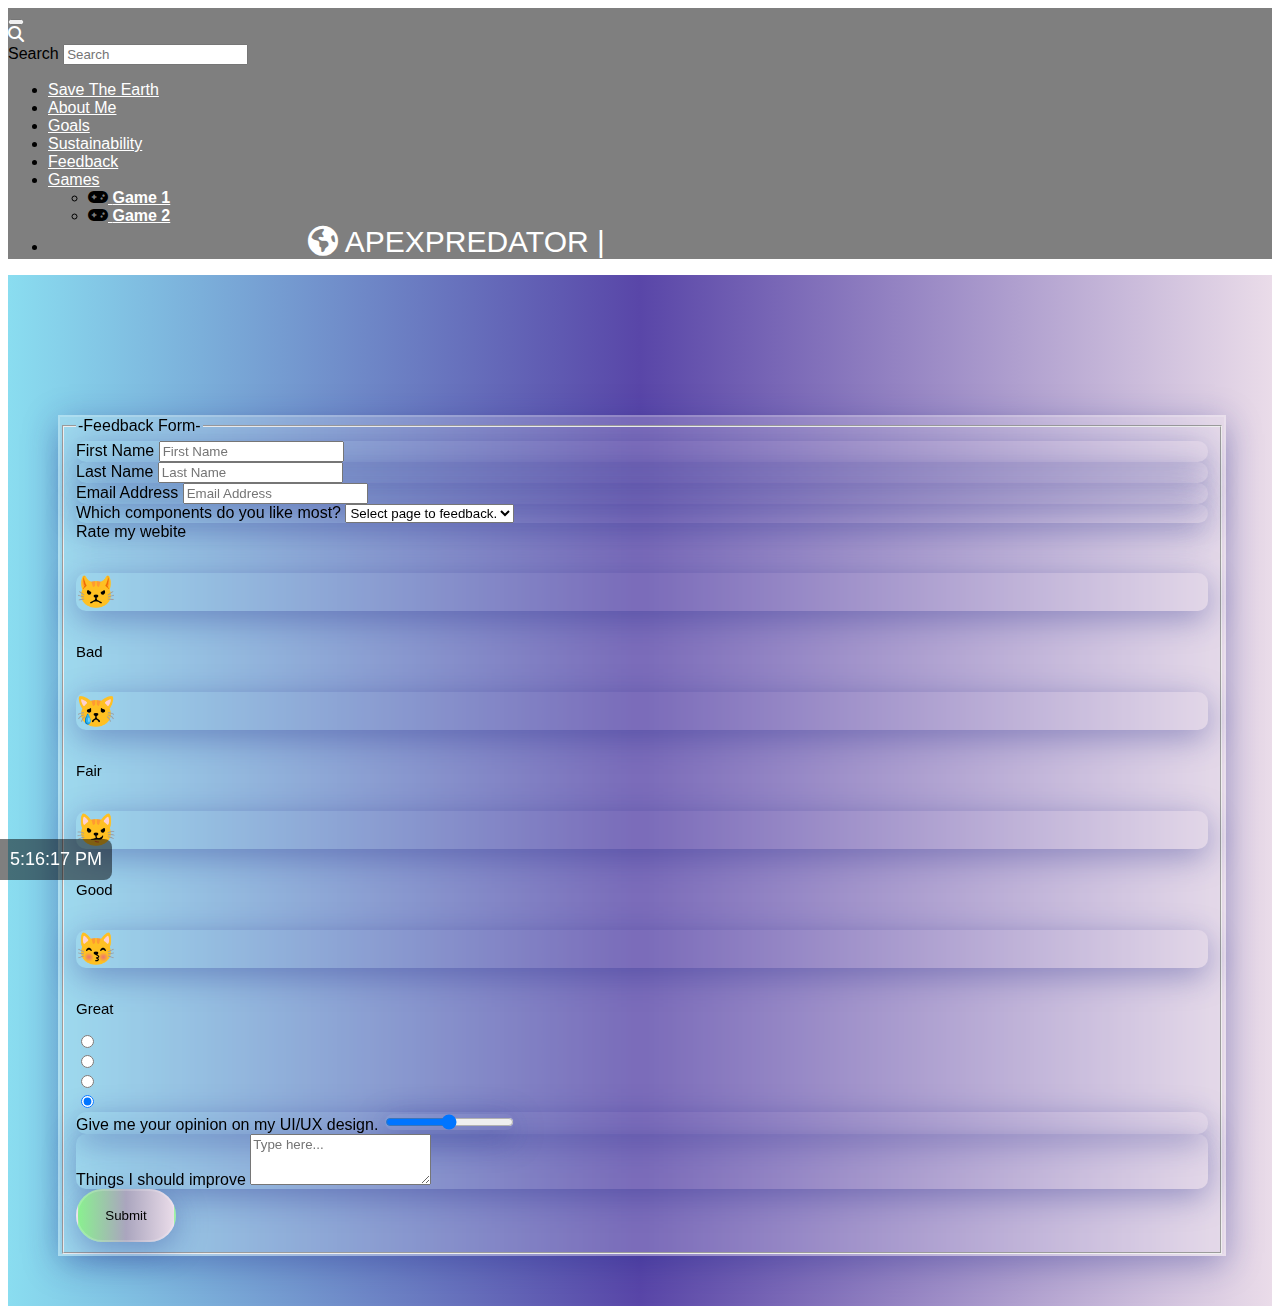
<file: feeback_form.html>
<!doctype html>
<html lang="en">

<head>
    <meta charset="utf-8">
    <meta name="viewport" content="width=device-width, initial-scale=1">
    <title>Sustainability Matters</title>
    <link rel="icon" type="image/x-icon" href="./images/tree.png">
    <link rel="stylesheet" href="https://cdn.jsdelivr.net/npm/bootstrap-icons@1.10.5/font/bootstrap-icons.css">
    <link href="https://cdn.jsdelivr.net/npm/bootstrap@5.3.0/dist/css/bootstrap.min.css" rel="stylesheet" integrity="sha384-9ndCyUaIbzAi2FUVXJi0CjmCapSmO7SnpJef0486qhLnuZ2cdeRhO02iuK6FUUVM" crossorigin="anonymous">  
    <link href="https://cdnjs.cloudflare.com/ajax/libs/font-awesome/6.4.0/css/all.min.css" rel="stylesheet" type="text/css">
    <link href="./css/general.css" rel="stylesheet" type="text/css">
    <link href="./css/feedback.css" rel="stylesheet" type="text/css">

</head>

<body>
  <header>
    <nav class="navbar navbar-expand-lg fixed-top" aria-label="navbar" > <!--acknownledging to know for navbar--expand after beyond lg-->
      <div class="container-fluid">

  
        <!--Navbar Hamburger Icon-->
  
        <button class="navbar-toggler bg-dark-subtle" type="button" data-bs-toggle="collapse" data-bs-target="#navbar" aria-controls="navbar" aria-expanded="false" aria-label="Toggle navigation">
          <span class="navbar-toggler-icon"></span>
        </button>
  
        <!--End of Navbar Hamburger Icon-->
  
        <!--Start of Navigation Items-->
        <div class="collapse navbar-collapse flex-grow-0 " id="navbar"> 
			<form class="row g-3 me-3" id="form">
				<div class="col-auto">
					<i class="fa-solid fa-magnifying-glass" style="color: #ffffff;"></i>
				</div>
				<div class="col-auto">
				  <label for="inputPassword2" class="visually-hidden">Search</label>
				  <input type="search" class="form-control bg-dark-subtle" id="inputPassword2" placeholder="Search">
				</div>
			</form>

			<ul class="navbar-nav">

            <li class="nav-item me-3">
              <a class="nav-link text-light" href="savetheearth.html">Save The Earth</a>
            </li>

            <li class="nav-item me-3">
              <a class="nav-link text-light" href="aboutme.html">About Me</a>
            </li>
  
            <li class="nav-item me-3">
              <a class="nav-link text-light" href="index.html">Goals</a>
            </li>
  
  
            <li class="nav-item me-3">
              <a class="nav-link text-light" href="sp.html">Sustainability</a>
            </li>

			<li class="nav-item me-3">
				<a class="nav-link text-light" href="feeback_form.html">Feedback</a>
			</li>


            <!--dropdown toggler-->
            <li class="nav-item dropdown">
              <a class="nav-link dropdown-toggle text-light ms-4 me-5 " href="#" data-bs-toggle="dropdown" aria-expanded="false">Games</a>
              <ul class="dropdown-menu bg-dark-subtle">
                <li><a class="dropdown-item text-dark" target="_blank" href="game1.html"><i class="fa-solid fa-gamepad fa-beat" style="color: #000000;"></i> <strong>Game 1</strong></a></li>
                <li><a class="dropdown-item text-dark" target="_blank" href="game2.html"><i class="fa-solid fa-gamepad fa-beat" style="color: #000000;"></i> <strong>Game 2</strong></a></li>
              </ul>
            </li>
			<li>
				<a href="https://www.theguardian.com/world" target="_blank" id="nav_logo"><i class="fa-solid fa-earth-americas fa-spin fa-spin-reverse" style="color: #ffffff;"></i> APEXPREDATOR |</a>
			</li>
          </ul>
        </div>
        <!--End of Navigation Items-->
      </div>
    </nav> 
  </header>
  <div class="d-flex justify-content-center align-itmes-center mt-0 mb-0" id="web_container">
    <div class="p-5 text-light text-center rounded" style="width:100%" id="form_container">
      <form class="was-validated" novalidate>
        <fieldset>
          <legend> -Feedback Form- </legend>
          <div class="container">
            <div class="row">
                <div class="col-md-6 col-sm-12"> <!--Username-->
                    <div class="mb-3 feedback_shadow">
                        <label for="firstName" class="form-label">First Name</label>
                        <input type="text" id="firstName" class="form-control" placeholder="First Name" required>
                      </div>
                </div>
                <div class="col-md-6 col-sm-12">
                    <div class="mb-3 feedback_shadow">
                        <label for="firstName" class="form-label">Last Name</label>
                        <input type="text" id="lastName" class="form-control" placeholder="Last Name" required>
                      </div>
                </div>
            </div>
          </div>
          <div class="mb-3 feedback_shadow"> <!--Email-->
            <label for="emailAddress" class="form-label">Email Address</label>
            <input type="text" id="emailAddress" class="form-control" placeholder="Email Address" required>
          </div>
          <div class="mb-3 feedback_shadow">
            <label class="form-label">Which components do you like most?</label>
              <select class="form-select" aria-label="Select Options" required>
                <option value>Select page to feedback.</option>
                <option value="1">Save the Earth</option>
                <option value="2">About Me</option>
                <option value="3">Goals</option>
                <option value="4">Sustainability</option>
                <option value="5">Feedback</option>
                <option value="6">Games</option>
              </select>
            </div>
            <div class="mb-3"> <!--Rating website-->
                <label  class="form-label">Rate my webite</label>
                <div class="container">
                    <div class="row">
                        <div class="col-3 radio1">
                            <p class="mb-0 feedback_shadow">&#x1F63E;</p>
                            <p style="font-size: 15px;">Bad</p>
                        </div>
                        <div class="col-3 radio1">
                            <p class="mb-0 feedback_shadow">&#x1F63F;</p>
                            <p style="font-size: 15px;">Fair</p>
                        </div>
                        <div class="col-3 radio1">
                          <p class="mb-0 feedback_shadow">&#x1F63C;</p>
                          <p style="font-size: 15px;">Good</p>
                        </div>
                        <div class="col-3 radio1">
                          <p class="mb-0 feedback_shadow">&#x1F63D;</p>
                          <p style="font-size: 15px;">Great</p>
                        </div>
                    </div>
                    <div class="row">
                        <div class="col-3 radio" >
                            <input class="form-check-input" type="radio" name="flexRadioDefault" id="flexRadioDefault1" checked>
                        </div>
                        <div class="col-3 radio">
                            <input class="form-check-input" type="radio" name="flexRadioDefault" id="flexRadioDefault2" checked>
                        </div>
                        <div class="col-3 radio">
                            <input class="form-check-input" type="radio" name="flexRadioDefault" id="flexRadioDefault3" checked>
                        </div>
                        <div class="col-3 radio">
                            <input class="form-check-input" type="radio" name="flexRadioDefault" id="flexRadioDefault4" checked>
                        </div>
                    </div>
                </div>
            </div>
            <div class="mb-3 feedback_shadow"> <!--UI/UX feedback-->
                <label for="customRange1" class="form-label">Give me your opinion on my UI/UX design.</label>
                <input type="range" class="form-range" id="customRange1">
            </div>
            <div class="mb-3 feedback_shadow"> <!--Things to improve-->
                <label for="website_components" class="form-label">Things I should improve</label>
                <textarea class="form-control" id="website_components" rows="3" placeholder="Type here..." required></textarea>
            </div>
          <button type="submit" id="button">Submit</button> <!--Submit button-->
        </fieldset>
      </form>
    </div>
  </div>
  <div  id="current-time"></div> <!--Clock-->

  <script src="./js/clock.js" defer></script>
  <script src="./js/scrolltotop.js" defer></script>
  <script src="https://cdn.jsdelivr.net/npm/bootstrap@5.3.0/dist/js/bootstrap.bundle.min.js" integrity="sha384-geWF76RCwLtnZ8qwWowPQNguL3RmwHVBC9FhGdlKrxdiJJigb/j/68SIy3Te4Bkz" crossorigin="anonymous"></script>
</body>
</html>
</file>
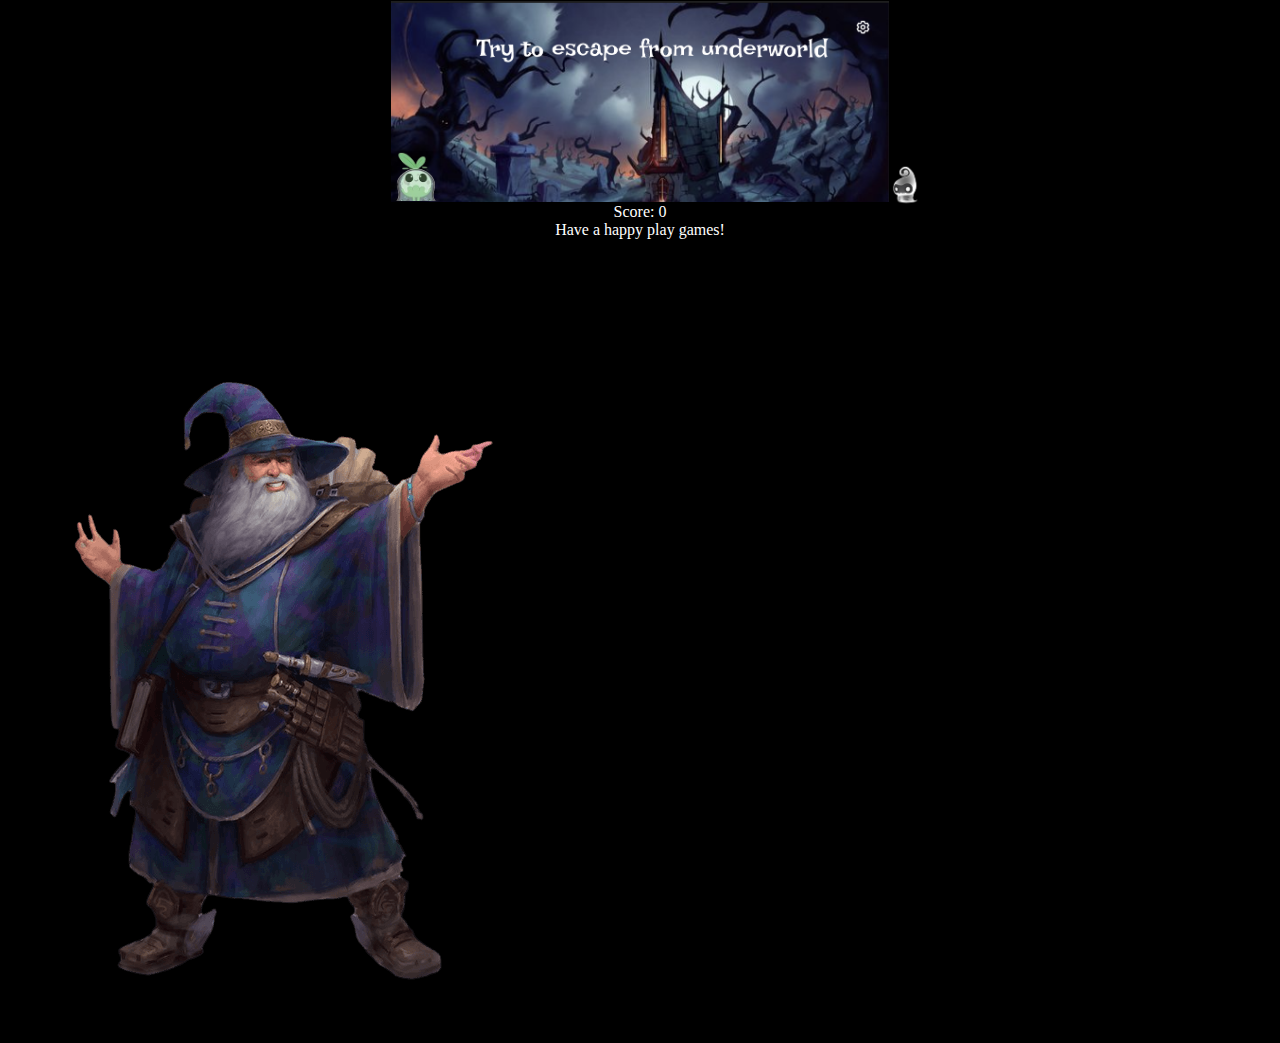
<file: game1.html>
<!DOCTYPE html>
<html lang="en" onclick="jump()">
<head>
    <meta charset="UTF-8">
    <title>Jump Game</title>
    <link rel="icon" type="image/x-icon" href="./images/tree.png">
    <link rel="stylesheet" href="./css/game1.css">
</head>
<body>
    <div class="game"> <!-- game container -->
        <div id="character"></div>
        <div id="block"></div>
    </div>
    <p>Score: <span id="scoreSpan"></span></p> <!-- score -->
    <p>Have a happy play games!</p>
    <div class="container">
        <div class="row">
            <div class="col-12" id="wizard">
                <img class="img-fluid" src="./images/wizard.png" id="wizard1" alt="earth"> <!-- wizard image -->
            </div>
        </div>
    </div>
    <script src="./js/game1.js" defer></script>
</body>
</html>
</file>
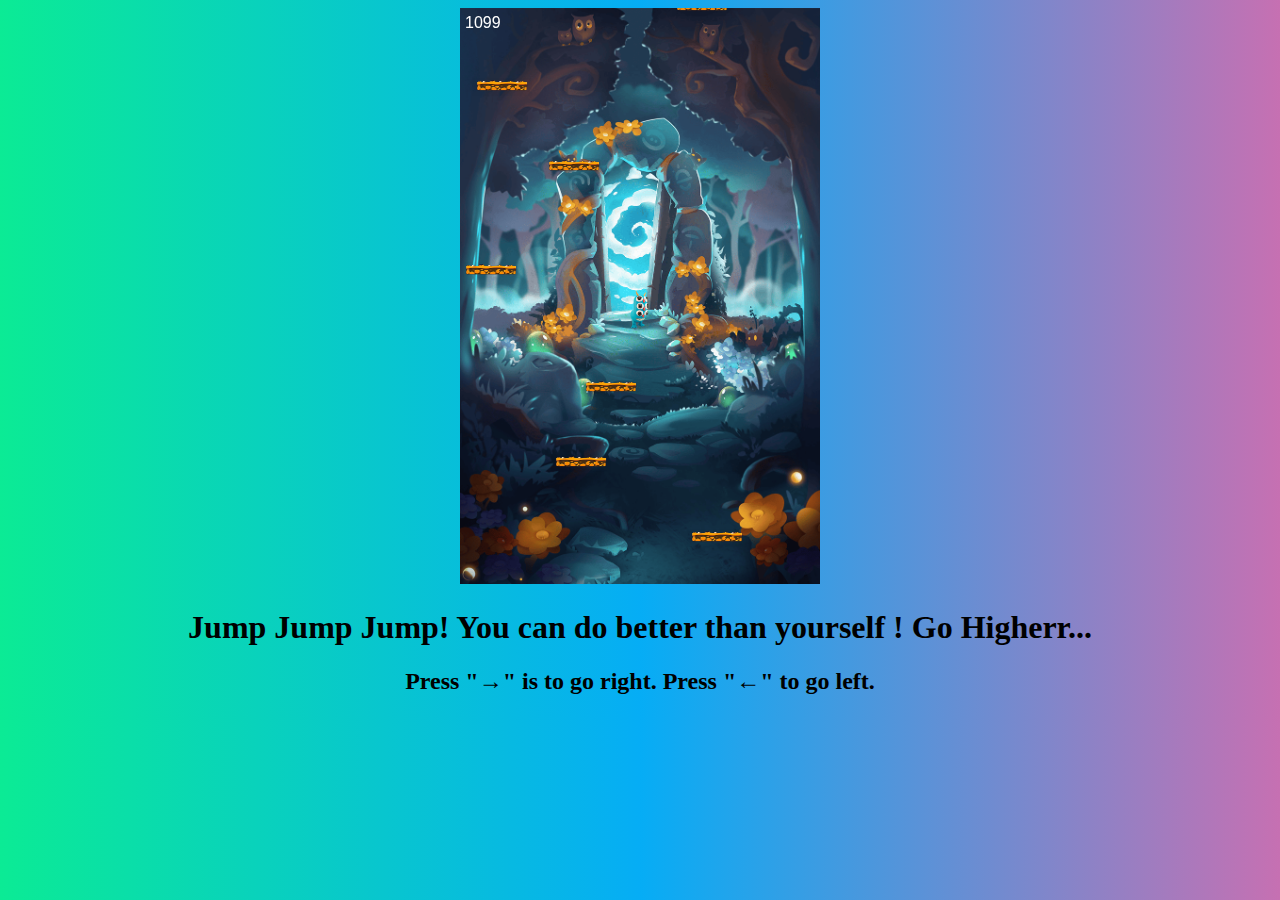
<file: game2.html>
<!DOCTYPE html>
<html lang="en">
    <head>
        <meta charset="UTF-8">
        <meta name="viewport" content="width=device-width, initial-scale=1.0">
        <title>Alien Jump</title>
        <link rel="icon" type="image/x-icon" href="./images/tree.png">
        <link rel="stylesheet" href="./css/game2.css">
       
    </head>
    <body>
        <canvas id="board"></canvas> <!-- game container -->
        <h1 class="display-2"> Jump Jump Jump! You can do better than yourself ! Go Higherr...</h1> <!-- Instructions -->
        <h2 class="display-3"> Press "→" is to go right. Press "←" to go left.</h2>
        <script src="./js/game2.js" defer></script>
    </body>
</html>
</file>
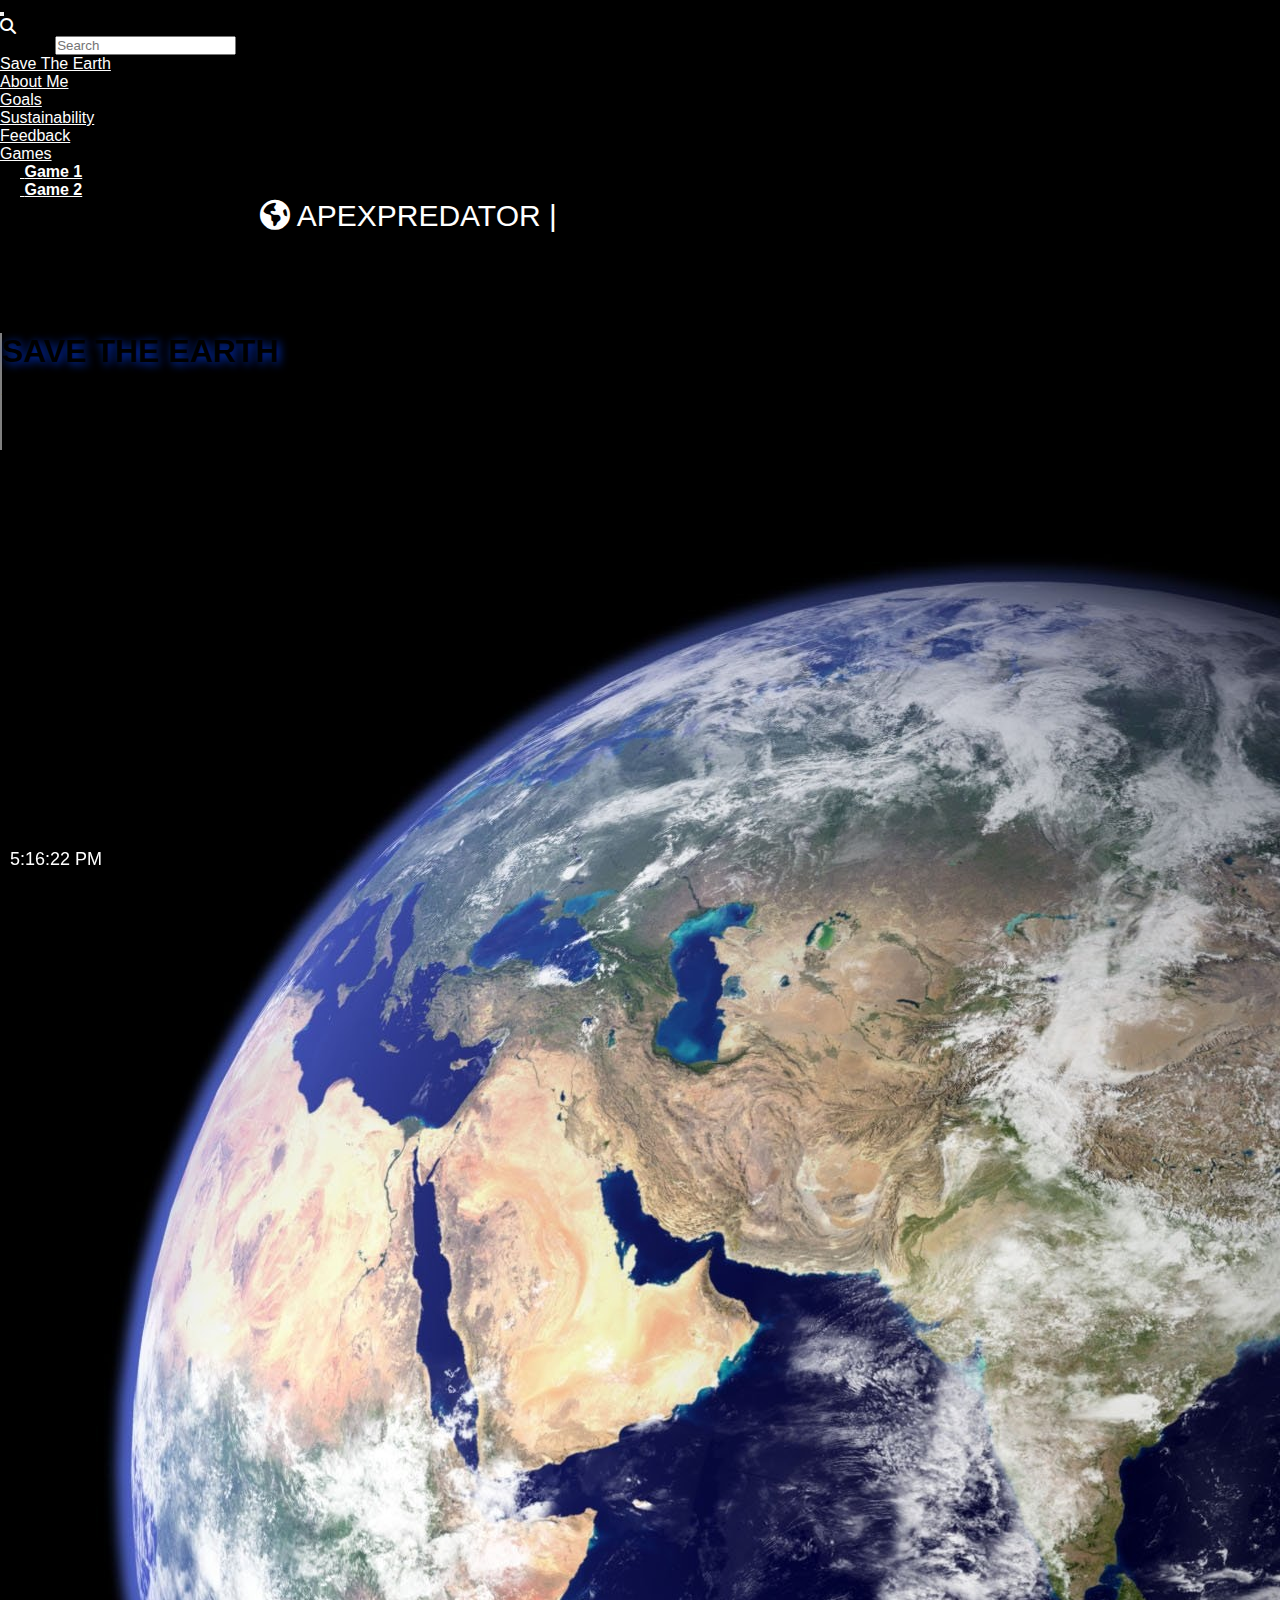
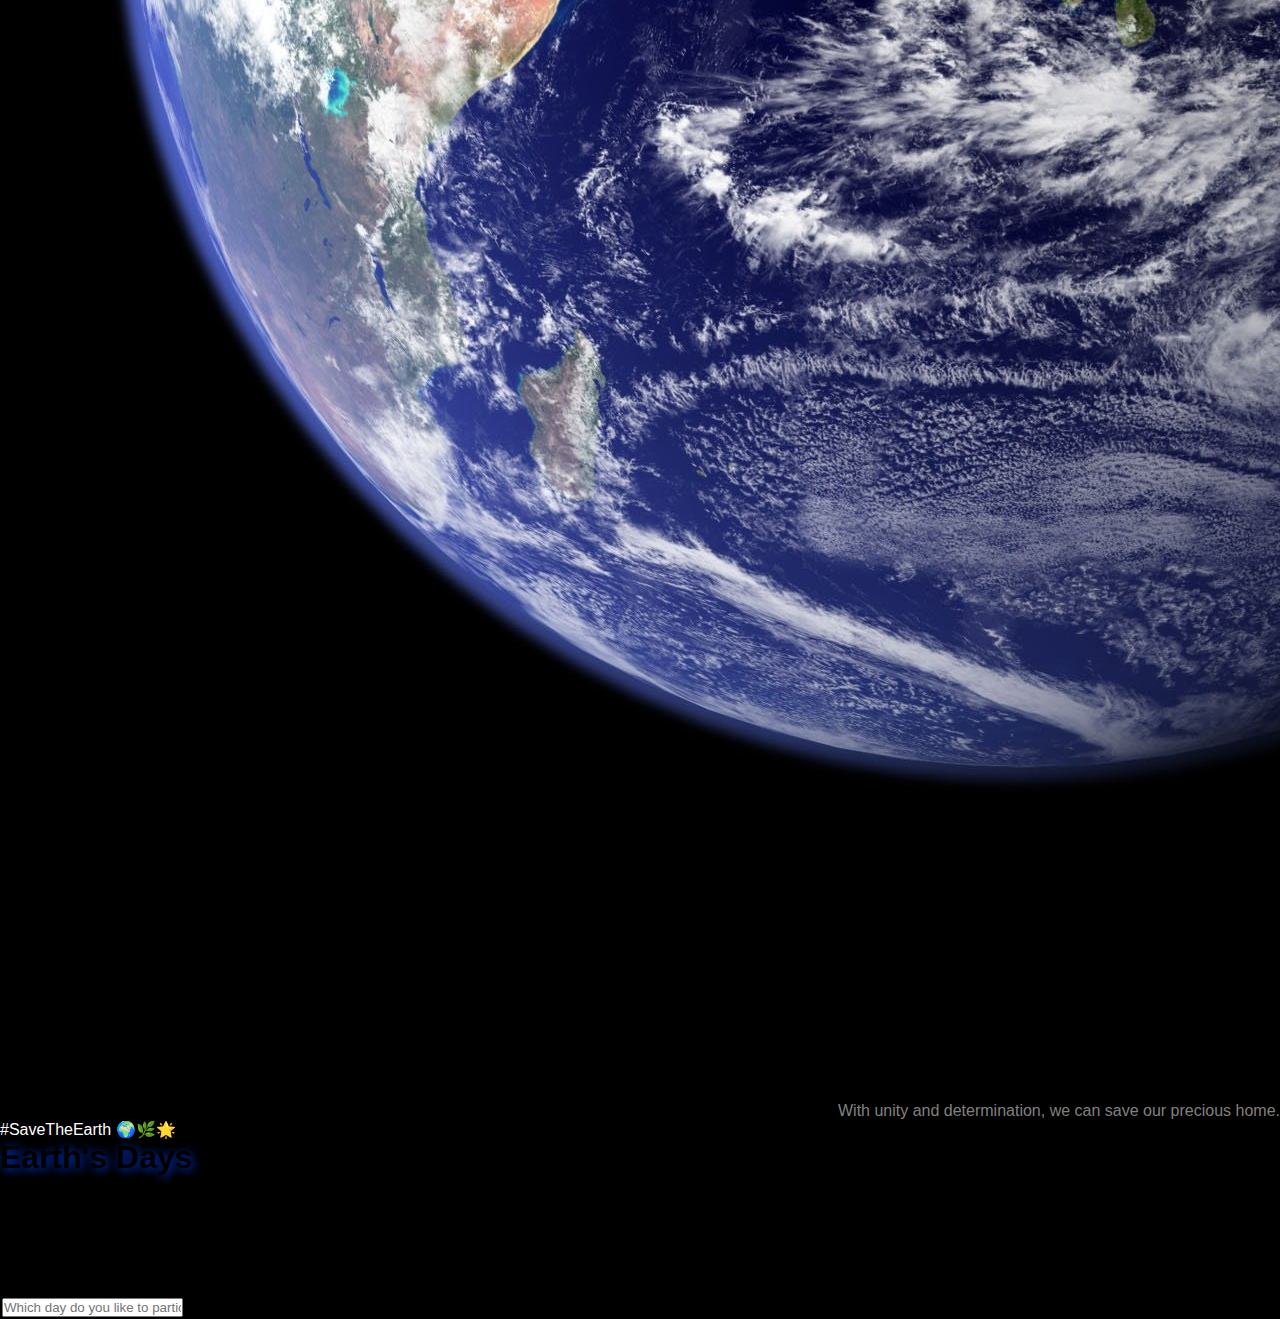
<file: savetheearth.html>
<!doctype html>
<html lang="en">

<head>
    <meta charset="utf-8">
    <meta name="viewport" content="width=device-width, initial-scale=1">
    <title>Sustainability Matters</title>
    <link rel="icon" type="image/x-icon" href="./images/tree.png">
    <link rel="stylesheet" href="https://cdn.jsdelivr.net/npm/bootstrap-icons@1.10.5/font/bootstrap-icons.css">
    <link href="https://cdn.jsdelivr.net/npm/bootstrap@5.3.0/dist/css/bootstrap.min.css" rel="stylesheet" integrity="sha384-9ndCyUaIbzAi2FUVXJi0CjmCapSmO7SnpJef0486qhLnuZ2cdeRhO02iuK6FUUVM" crossorigin="anonymous">  
    <link href="https://cdnjs.cloudflare.com/ajax/libs/font-awesome/6.4.0/css/all.min.css" rel="stylesheet" type="text/css">
    <link href="./css/general.css" rel="stylesheet" type="text/css">
    <link href="./css/savetheearth.css" rel="stylesheet" type="text/css">

</head>

<body class="bg-dark">
  <header>
    <nav class="navbar navbar-expand-lg bg-transparent fixed-top" aria-label="navbar" > <!--acknownledging to know for navbar--expand after beyond lg-->
      <div class="container-fluid">
  
  
        <!--Navbar Hamburger Icon-->
  
        <button class="navbar-toggler bg-dark-subtle" type="button" data-bs-toggle="collapse" data-bs-target="#navbar" aria-controls="navbar" aria-expanded="false" aria-label="Toggle navigation">
          <span class="navbar-toggler-icon"></span>
        </button>
  
        <!--End of Navbar Hamburger Icon-->
  
        <!--Start of Navigation Items-->
        <div class="collapse navbar-collapse flex-grow-0 " id="navbar"> 
			<form class="row g-3 me-3" id="form">
				<div class="col-auto">
					<i class="fa-solid fa-magnifying-glass" style="color: #ffffff;"></i>
				</div>
				<div class="col-auto">
				  <label for="inputPassword2" class="visually-hidden">Search</label>
				  <input type="search" class="form-control bg-dark-subtle" id="inputPassword2" placeholder="Search">
				</div>
			</form>

			<ul class="navbar-nav">

            <li class="nav-item me-3">
              <a class="nav-link text-light" href="savetheearth.html">Save The Earth</a>
            </li>

            <li class="nav-item me-3">
              <a class="nav-link text-light" href="aboutme.html">About Me</a>
            </li>
  
            <li class="nav-item me-3">
              <a class="nav-link text-light" href="index.html">Goals</a>
            </li>
  
  
            <li class="nav-item me-3">
              <a class="nav-link text-light" href="sp.html">Sustainability</a>
            </li>

			<li class="nav-item me-3">
				<a class="nav-link text-light" href="feeback_form.html">Feedback</a>
			</li>


            <!--dropdown toggler-->
            <li class="nav-item dropdown">
              <a class="nav-link dropdown-toggle text-light ms-4 me-5 " href="#" data-bs-toggle="dropdown" aria-expanded="false">Games</a>
              <ul class="dropdown-menu bg-dark-subtle">
                <li><a class="dropdown-item text-dark" target="_blank" href="game1.html"><i class="fa-solid fa-gamepad fa-beat" style="color: #000000;"></i> <strong>Game 1</strong></a></li>
                <li><a class="dropdown-item text-dark" target="_blank" href="game2.html"><i class="fa-solid fa-gamepad fa-beat" style="color: #000000;"></i> <strong>Game 2</strong></a></li>
              </ul>
            </li>
			<li>
				<a href="https://www.theguardian.com/world" target="_blank" id="nav_logo"><i class="fa-solid fa-earth-americas fa-spin fa-spin-reverse" style="color: #ffffff;"></i> APEXPREDATOR |</a>
			</li>
          </ul>
        </div>
        <!--End of Navigation Items-->
      </div>
    </nav>  
  </header>
  <!--Container starts-->
  <div class="container mt-5">
    <div class="row mt-5">
      <div class="col-sm-12 col-md-5 " id="border_left">
        <h1 class="display-2 text-secondary"><strong>SAVE THE EARTH</strong></h1>
        <p class="text-light mt-4" id="line_spacing">As we embark on our journey to protect and preserve our beloved planet,it is crucial to acknowledge the pressing environmental challenges we face.Let us embrace a collective responsibility to safeguard Earth's delicate balance and ensure a sustainable future for generations to come.</p>
      </div>
      <div class="col-sm-12 col-md-4">
        <img id="earth_image" src="./images/earth.jpg" class="img-fluid" alt="Responsive image">
      </div>
      <div class="col-sm-12 col-md-2" >
        <p class=" mt-4" id="line_spacing1">With unity and determination, we can save our precious home.</p>
        <p><a href="https://savetheearth.org/" target="_blank" id="underline">#SaveTheEarth 🌍🌿🌟</a></p>
      </div>
    </div>
    <h1 class="display-5 text-secondary text-center mt-1"><strong>Earth's Days</strong></h1>
    <div class="row mt-5" >
      <div class="col-12">
        <table class="table table-dark table-striped-columns table-hover"> <!--Table for Earth's days-->
          <thead>
            <tr>
              <th scope="col">Number</th>
              <th scope="col">Dates</th>
              <th scope="col">Events</th>
              <th scope="col">Goals</th>
            </tr>
          </thead>
          <tbody class="table-group-divider">
            <tr>
              <th scope="row">1.</th>
              <td>April 22</td>
              <td>Earth Day</td>
              <td>Preserving Earth's ecosystems and promoting sustainable practices.</td>
            </tr>
            <tr>
              <th scope="row">2.</th>
              <td>June 5</td>
              <td>World Environment Day</td>
              <td>Organized by the United Nations,to encourage worldwide awareness.</td>
            </tr>
            <tr>
              <th scope="row">3.</th>
              <td>June 8</td>
              <td>World Ocean Day</td>
              <td>Aims to mobilize people and organizations to promote ocean conservation.</td>
            </tr>
            <tr>
              <th scope="row">4.</th>
              <td>March 3</td>
              <td>World Wildlife Day</td>
              <td>Celebrates the world's flora and fauna while raising awareness.</td>
            </tr>
            <tr>
              <th scope="row">5.</th>
              <td>March 22</td>
              <td>World Water Day</td>
              <td>Focuses on the importance of freshwater resources and advocates for the sustainable management of water.</td>
            </tr> 
            <tr> <!--Form for survey-->
              <td colspan="4"><input type="email" class="form-control bg-dark-subtle" id="exampleFormControlInput1" placeholder="Which day do you like to participate?"></td>
            </tr>
          </tbody>
        </table> <!--End of table-->
      </div>
    </div>
  </div>
  <!--Container ends-->
  
  <div  id="current-time"></div> <!-- clock -->

  <script src="./js/clock.js" defer></script>
  <script src="./js/scrolltotop.js" defer></script>
  <script src="https://cdn.jsdelivr.net/npm/bootstrap@5.3.0/dist/js/bootstrap.bundle.min.js" integrity="sha384-geWF76RCwLtnZ8qwWowPQNguL3RmwHVBC9FhGdlKrxdiJJigb/j/68SIy3Te4Bkz" crossorigin="anonymous"></script>
</body>
</html>
</file>
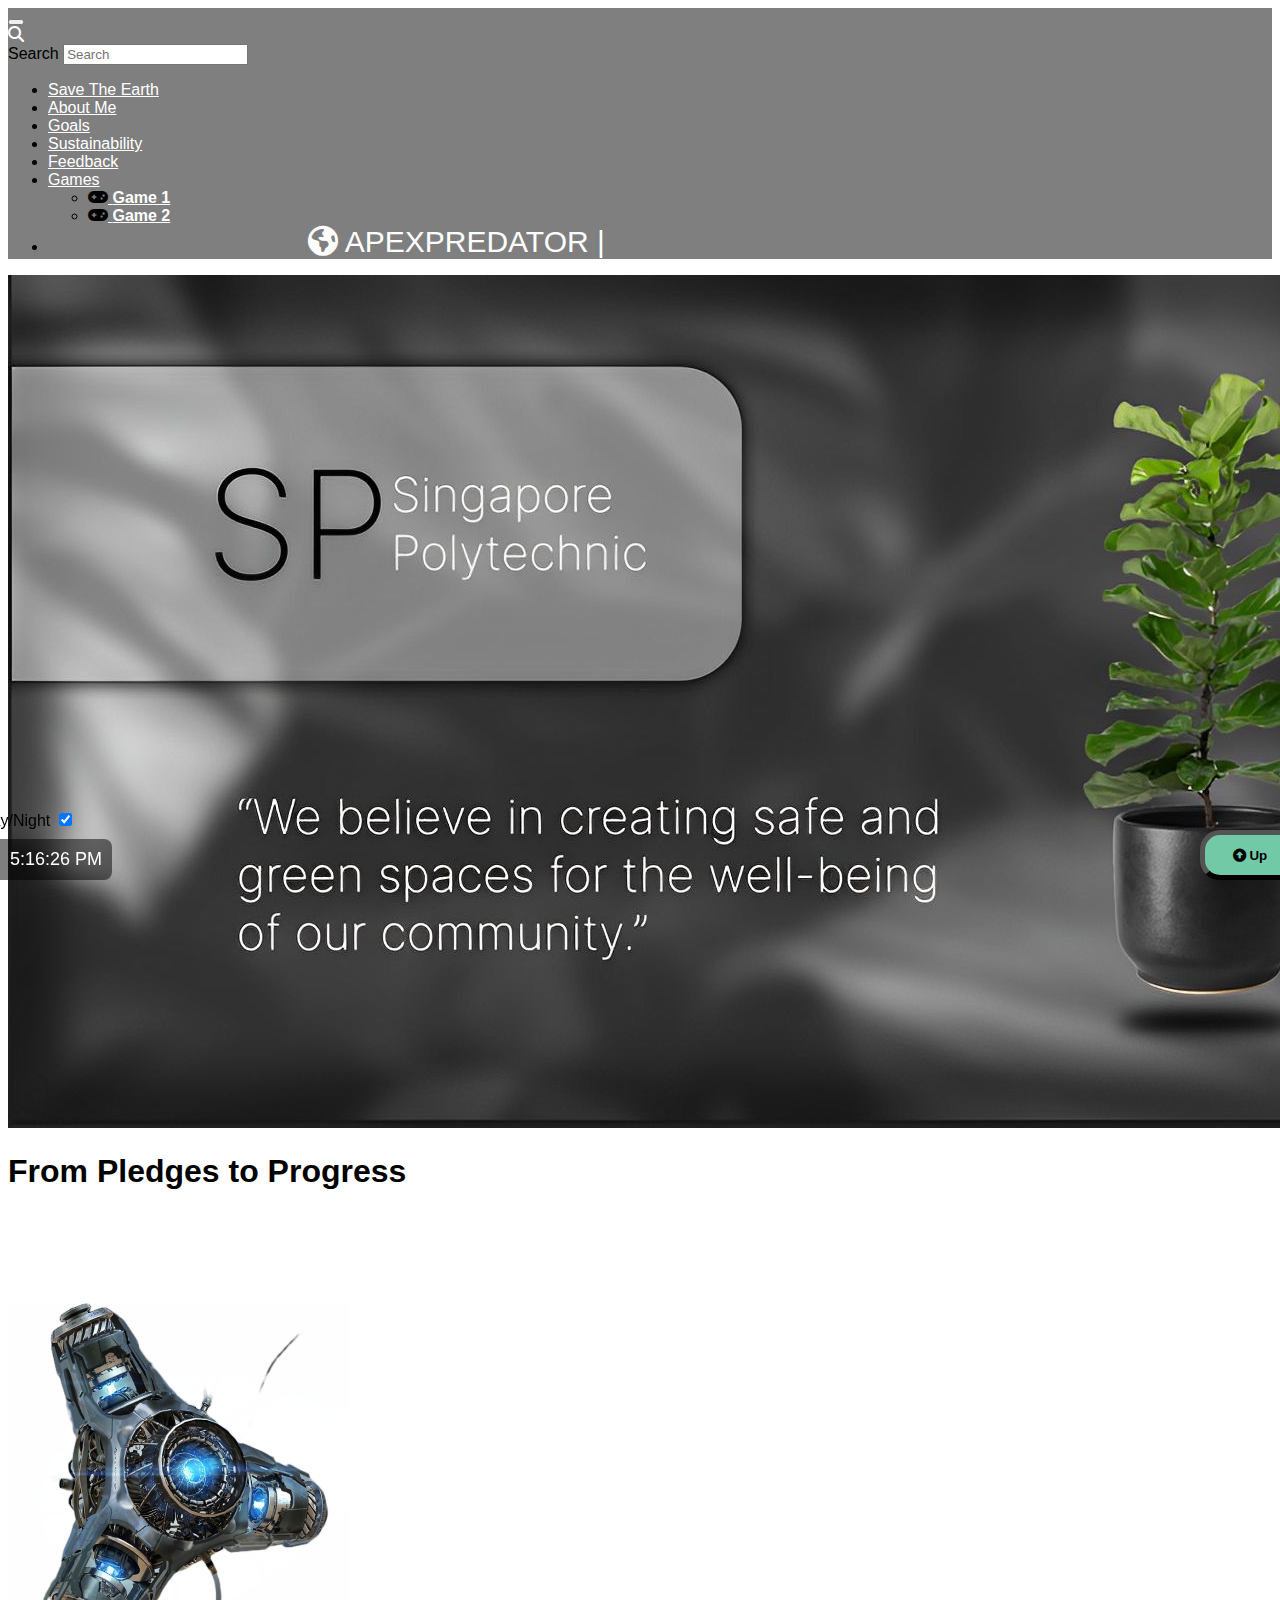
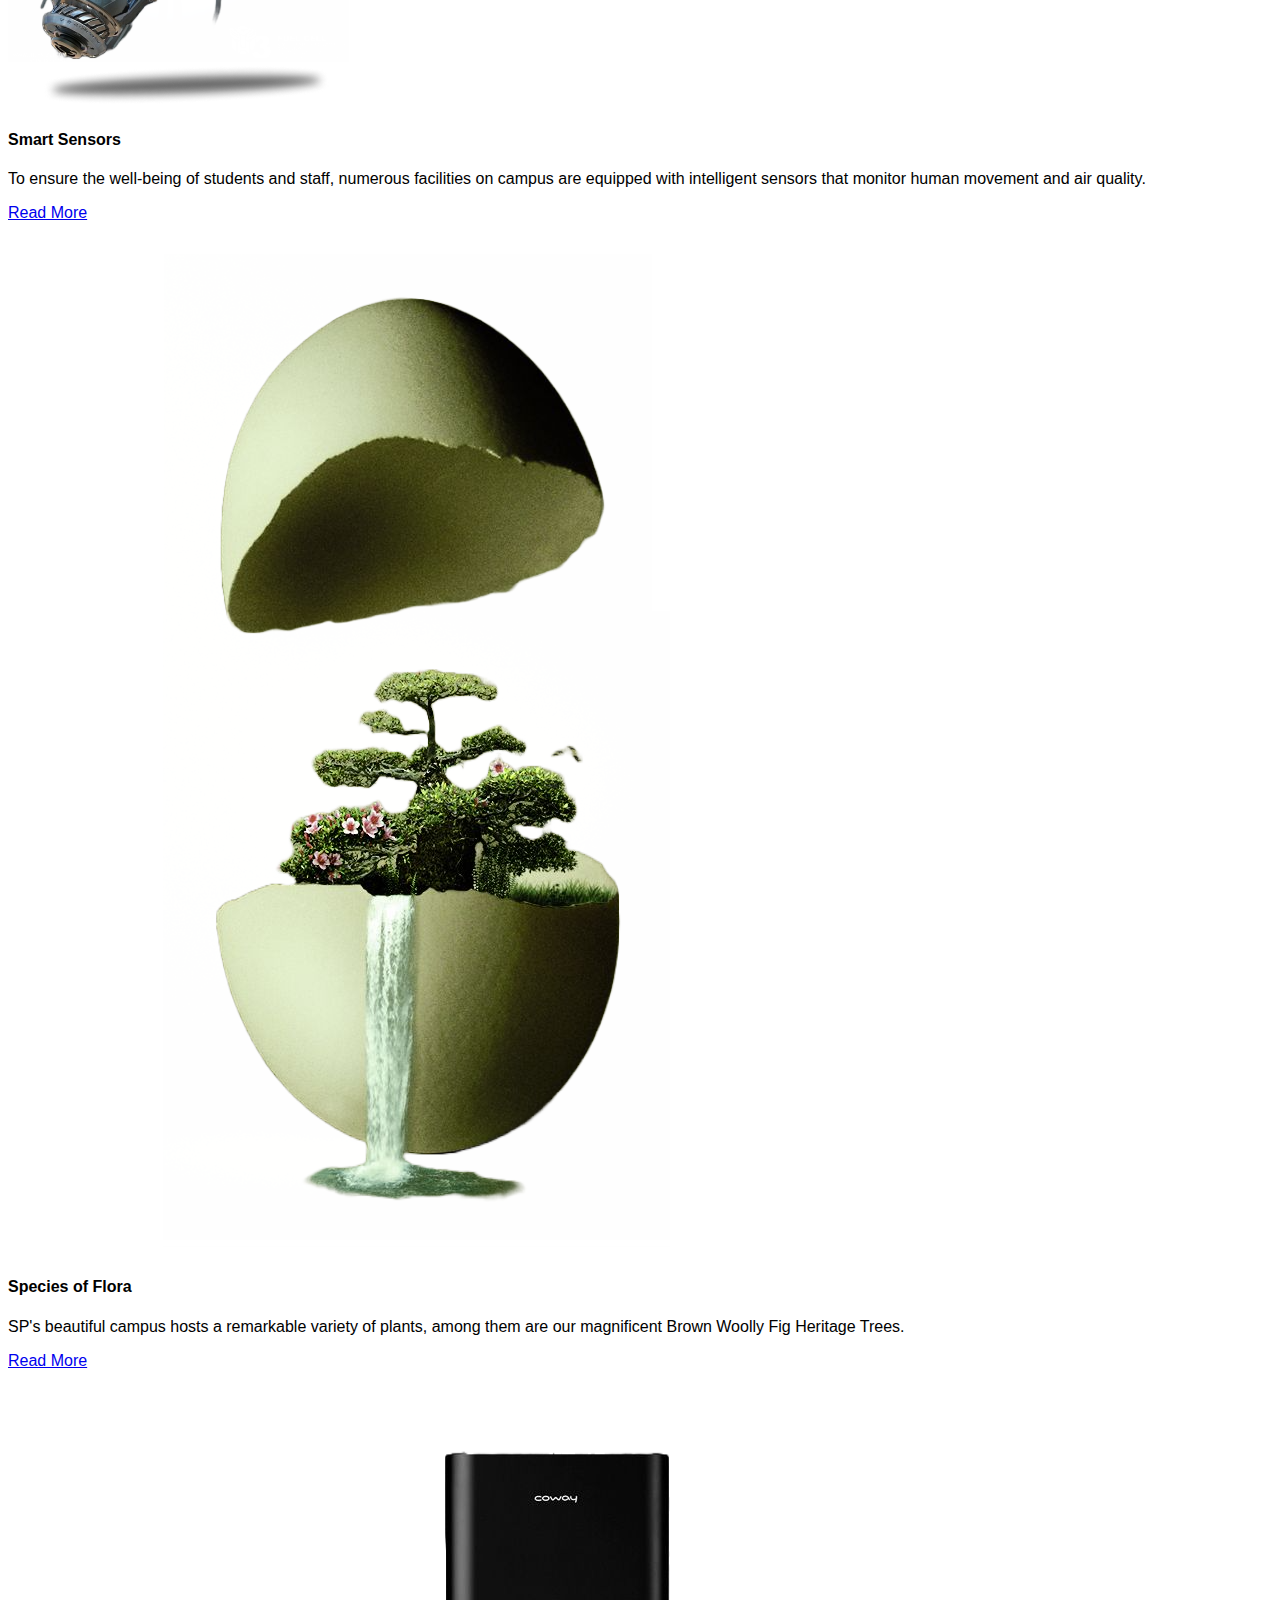
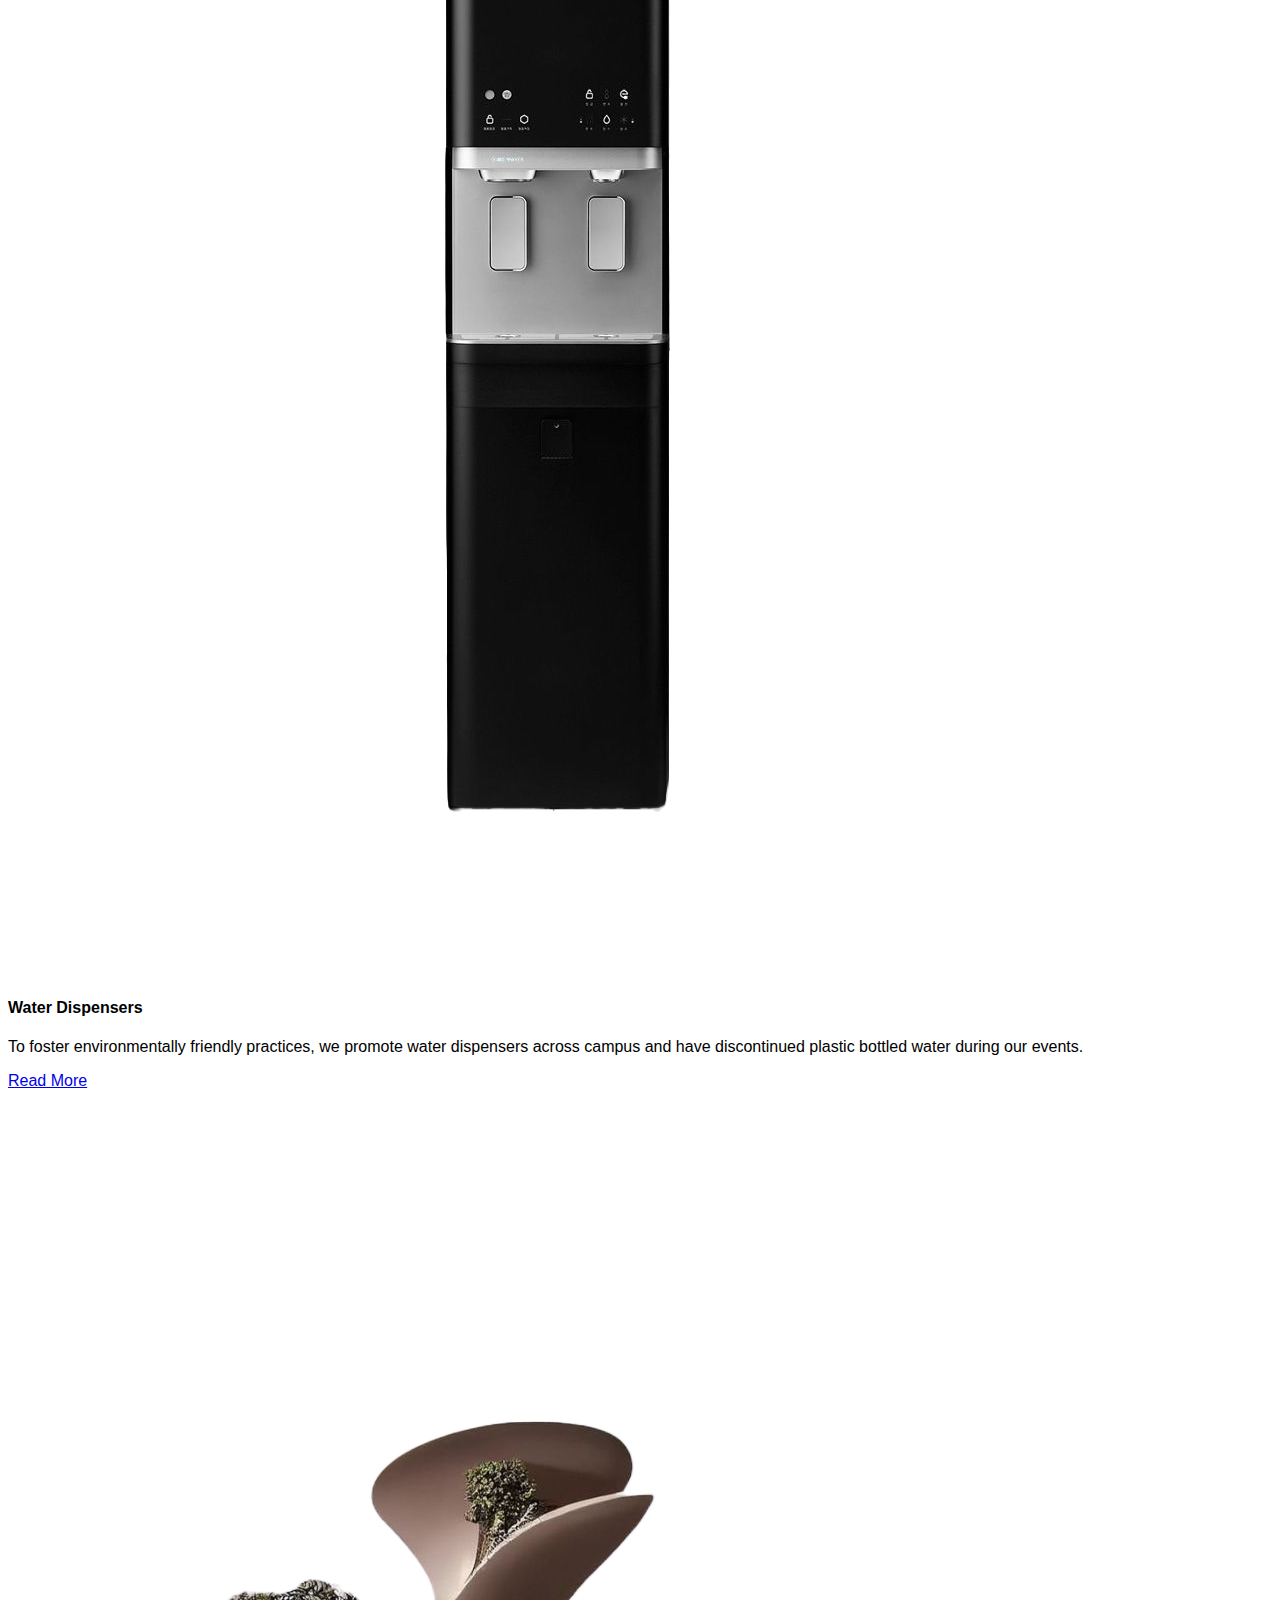
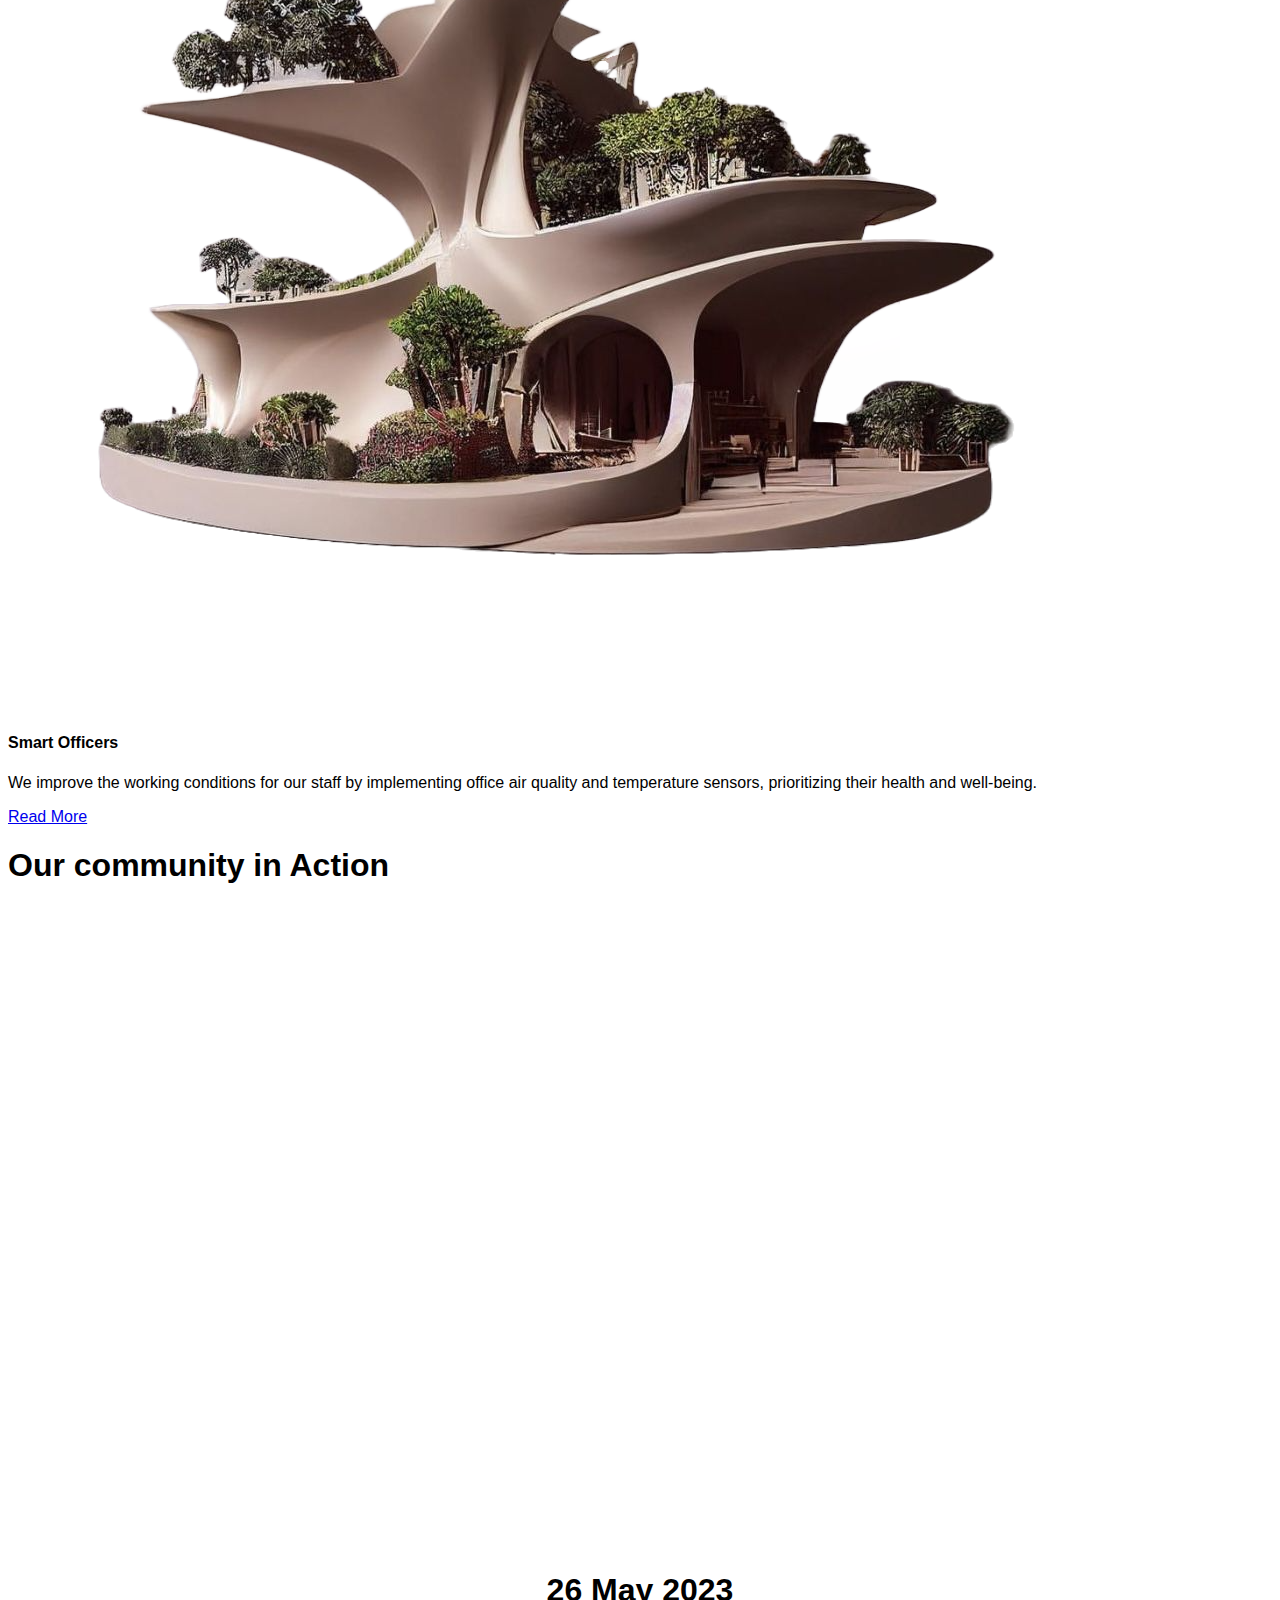
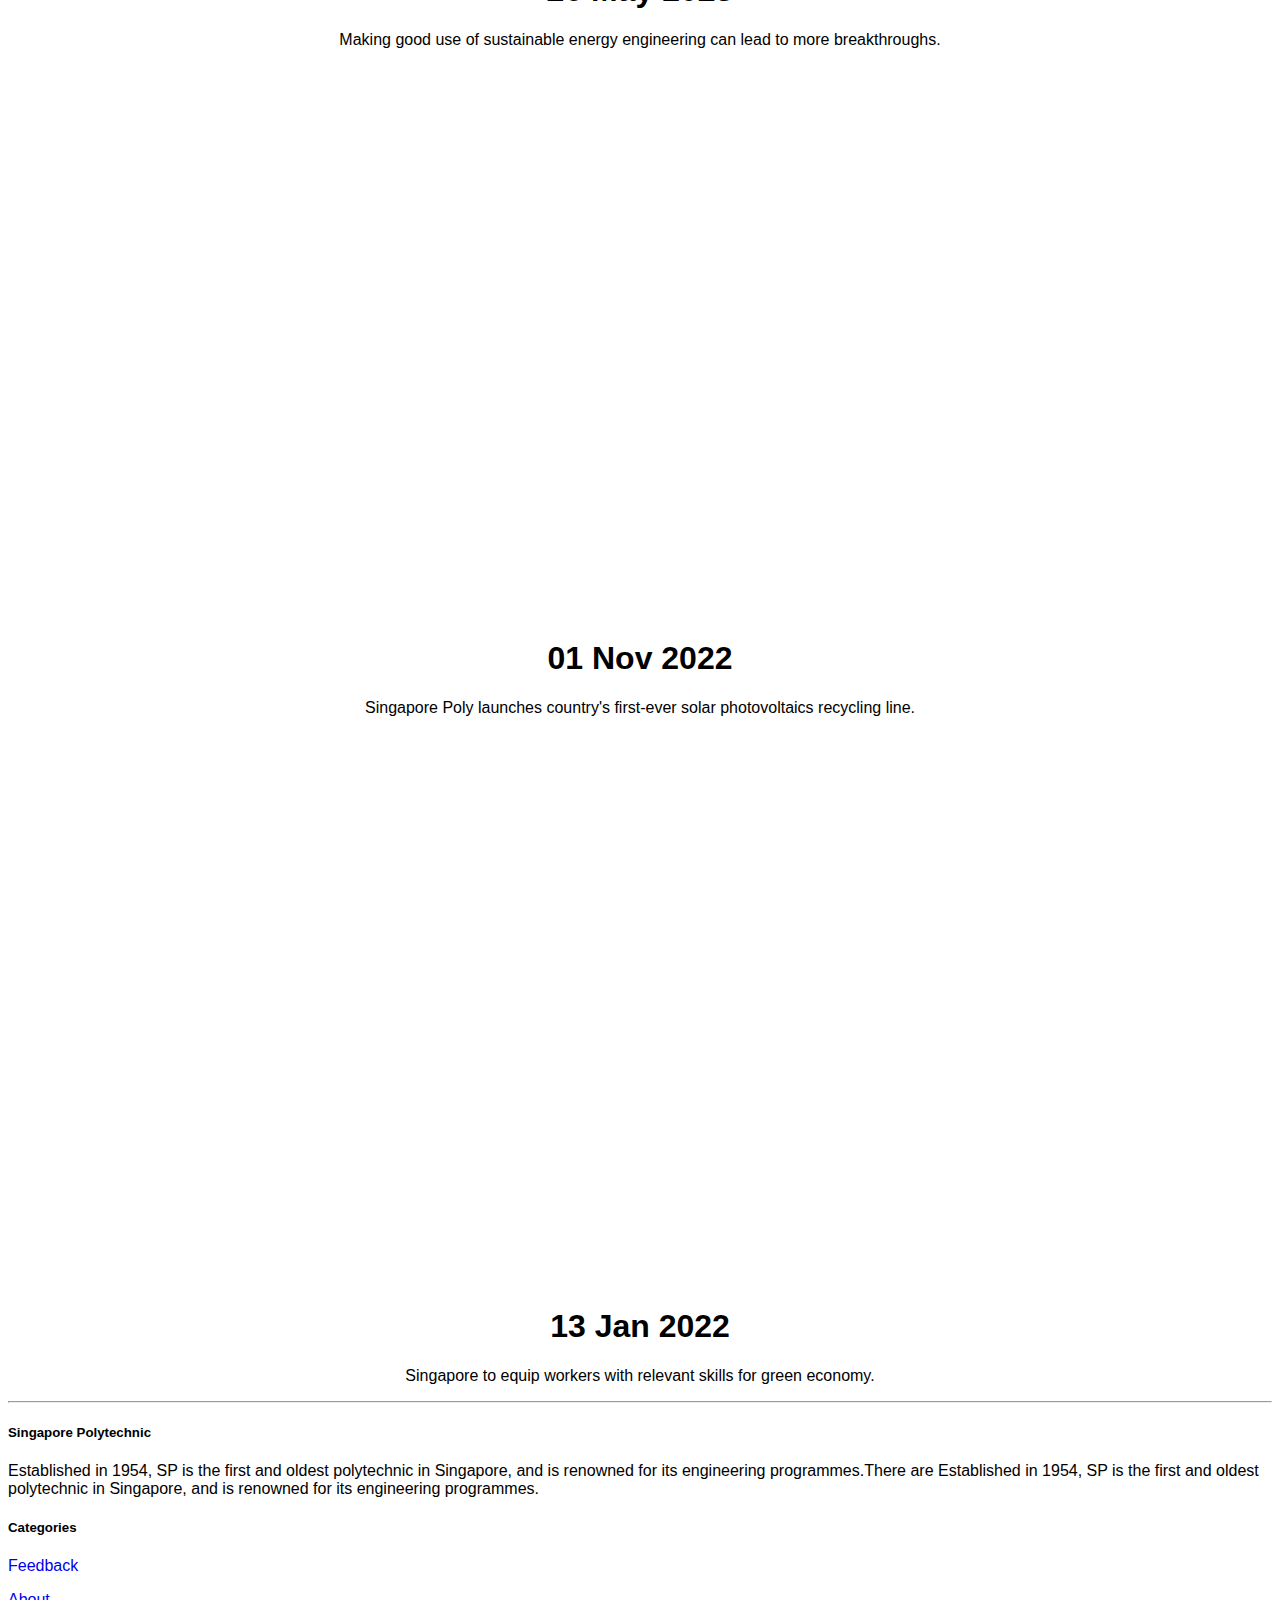
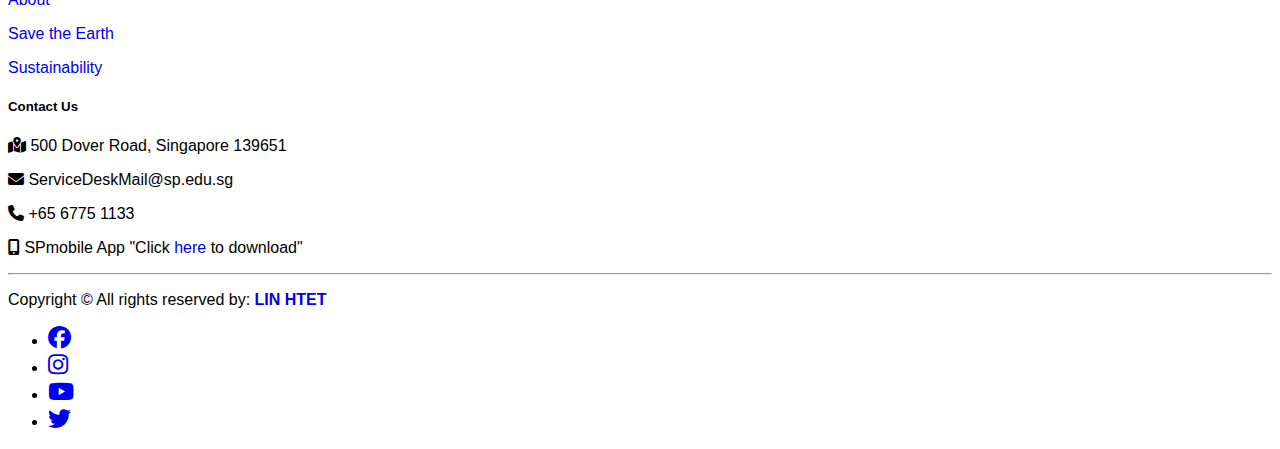
<file: sp.html>
<!doctype html>
<html lang="en">

<head>
    <meta charset="utf-8">
    <meta name="viewport" content="width=device-width, initial-scale=1">
    <title>Sustainability Matters</title>
    <link rel="icon" type="image/x-icon" href="./images/tree.png">
    <link rel="stylesheet" href="https://cdn.jsdelivr.net/npm/bootstrap-icons@1.10.5/font/bootstrap-icons.css">
    <link href="https://cdn.jsdelivr.net/npm/bootstrap@5.3.0/dist/css/bootstrap.min.css" rel="stylesheet" integrity="sha384-9ndCyUaIbzAi2FUVXJi0CjmCapSmO7SnpJef0486qhLnuZ2cdeRhO02iuK6FUUVM" crossorigin="anonymous">  
    <link href="https://cdnjs.cloudflare.com/ajax/libs/font-awesome/6.4.0/css/all.min.css" rel="stylesheet" type="text/css">
    <link href="./css/general.css" rel="stylesheet" type="text/css">
    <link href="./css/sp.css" rel="stylesheet" type="text/css">

</head>

<body data-bs-theme="dark">
  <header>
    <nav class="navbar navbar-expand-lg bg-transparent fixed-top" aria-label="navbar" > <!----acknownledging to know for navbar--expand after beyond lg--->
      <div class="container-fluid">
  
        <!--Navbar Hamburger Icon-->
  
        <button class="navbar-toggler bg-dark-subtle" type="button" data-bs-toggle="collapse" data-bs-target="#navbar" aria-controls="navbar" aria-expanded="false" aria-label="Toggle navigation">
          <span class="navbar-toggler-icon"></span>
        </button>
  
        <!--End of Navbar Hamburger Icon-->
  
        <!--Start of Navigation Items-->
        <div class="collapse navbar-collapse flex-grow-0 " id="navbar"> 
			<form class="row g-3 me-3" id="form">
				<div class="col-auto">
					<i class="fa-solid fa-magnifying-glass" style="color: #ffffff;"></i>
				</div>
				<div class="col-auto">
				  <label for="inputPassword2" class="visually-hidden">Search</label>
				  <input type="search" class="form-control bg-dark-subtle" id="inputPassword2" placeholder="Search">
				</div>
			</form>

			<ul class="navbar-nav">
            <li class="nav-item me-3">
              <a class="nav-link text-light" href="savetheearth.html">Save The Earth</a>
            </li>

            <li class="nav-item me-3">
              <a class="nav-link text-light" href="aboutme.html">About Me</a>
            </li>
  
            <li class="nav-item me-3">
              <a class="nav-link text-light" href="index.html">Goals</a>
            </li>
  
  
            <li class="nav-item me-3">
              <a class="nav-link text-light" href="sp.html">Sustainability</a>
            </li>

			<li class="nav-item me-3">
				<a class="nav-link text-light" href="feeback_form.html">Feedback</a>
			</li>


            <!--dropdown toggler-->
            <li class="nav-item dropdown">
              <a class="nav-link dropdown-toggle text-light ms-4 me-5 " href="#" data-bs-toggle="dropdown" aria-expanded="false">Games</a>
              <ul class="dropdown-menu bg-dark-subtle">
                <li><a class="dropdown-item text-dark" target="_blank" href="game1.html"><i class="fa-solid fa-gamepad fa-beat" style="color: #000000;"></i> <strong>Game 1</strong></a></li>
                <li><a class="dropdown-item text-dark" target="_blank" href="game2.html"><i class="fa-solid fa-gamepad fa-beat" style="color: #000000;"></i> <strong>Game 2</strong></a></li>
              </ul>
            </li>
			<li>
				<a href="https://www.theguardian.com/world" target="_blank" id="nav_logo"><i class="fa-solid fa-earth-americas fa-spin fa-spin-reverse" style="color: #ffffff;"></i> APEXPREDATOR |</a>
			</li>
          </ul>
        </div>
        <!--End of Navigation Items-->
    
    </div>
    </nav>  
  </header>
    
    <!--Start of Inserting Image ( I used Figma App to design the image )-->

    <div class="container-fluid d-flex justify-content-center align-item-center ">
        <img class=" img-fluid w-100 shadow-lg border border-5 border-dark rounded-5" src="./images/figma.png" alt="singaporepolytechnic_quote">
    </div>

     <!--End of Inserting Image ( I used Figma App to design the image )-->
    


     <!--Facilites provided by SP to achieve Sustainability-->
    <div class="container-fluid d-flex justify-content-center align-item-center bg-dark" style="height: 150px;">
      <h1 class="mt-5 text-secondary display-2 mb-5">From Pledges to <span class="text-warning">Progress</span></h1> 
    </div>
   

  <div class="container my-4 bg-dark">
    <div class="row">
      <!--Start of Column 1-->
      <div class="col-sm-6 col-md-6 col-lg-3">
          <img class="img-fluid ms-3" src="./images/sensor.png" alt="Smart Sensors">
          <div class="mt-5">
            <h4 class=" text-secondary text-center"> Smart Sensors </h4>
            <p class="text-light text-center lh-sm">
              To ensure the well-being of students and staff, numerous facilities on campus are equipped with intelligent sensors that monitor human movement and air quality.</p>
            <div class="text-center">
              <a href="https://www.sp.edu.sg/sustainability-matters" target="_blank" class=" btn btn-outline-warning mb-4">Read More</a>
            </div>
          </div>
      </div>
      <!--End of Column 1-->
      

      <!--Start of Column 2-->
      <div class="col-sm-6 col-md-6 col-lg-3 ">
        <img class="img-fluid" src="./images/flora.png" alt="Species of Flora">
        <div class="mt-5 mb-5">
          <h4 class=" text-secondary text-center">Species of Flora</h4>
          <p class="text-light text-center lh-sm">
            SP's beautiful campus hosts a remarkable variety of plants, among them are our magnificent Brown Woolly Fig Heritage Trees.</p>
            <div class="text-center">
              <a href="https://www.sp.edu.sg/sustainability-matters" target="_blank" class=" btn btn-outline-warning">Read More</a>
            </div>
        </div>
      </div>
      <!--End of Column 2-->
      
      <!--Start of Column 3-->
      <div class="col-sm-6 col-md-6 col-lg-3">
        <img class="img-fluid" src="./images/dispenser.png" alt="Water Dispensers">
        <div class="mt-4">
          <h4 class="text-secondary text-center">Water Dispensers</h4>
          <p class="text-light text-center lh-sm">
            To foster environmentally friendly practices, we promote water dispensers across campus and have discontinued plastic bottled water during our events.</p>
            <div class="text-center">
              <a href="https://www.sp.edu.sg/sustainability-matters" target="_blank" class=" btn btn-outline-warning">Read More</a>
            </div>
        </div> 
      </div>
      <!--End of Column 3-->

      <!--Start of Column 4-->
      <div class="col-sm-6  col-md-6 col-lg-3 mt-5">
         <img class="img-fluid " src="./images/office.png" alt="Smart Officers">
         <div class="mt-5 mb-5">
          <h4 class="text-secondary text-center">Smart Officers</h4>
          <p class="text-light text-center lh-sm">
            We improve the working conditions for our staff by implementing office air quality and temperature sensors, prioritizing their health and well-being.</p>
            <div class="text-center">
              <a href="https://www.sp.edu.sg/sustainability-matters" target="_blank" class=" btn btn-outline-warning">Read More</a>
            </div>
        </div> 
      </div>
      <!--End of Column 4-->

  </div>
</div> 
<!--End of Facilites provided by SP to achieve Sustainability-->


<!--Start of SP's Sustainability Efforts-->
<div class="container-fluid d-flex justify-content-center align-item-center bg-dark mhr-5" style="height: 150px;">
  <h1 class=" text-secondary display-2"> Our community in <span class="text-warning"> Action </span></h1> 
</div>


<div class="container mt-4">
  <div class="row" id="youtube_video1">

    <!--Start of Column 1-->
    <div class="col-md-8 order-md-2">
      <div class="embed-responsive embed-responsive-16by9 mb-5">
        <iframe class="img-fluid youtube-video" width="960" height="550" src="https://www.youtube.com/embed/xJJz9tgZHtU" allow="accelerometer; autoplay; clipboard-write; encrypted-media; gyroscope; picture-in-picture; web-share" 
        allowfullscreen></iframe>
      </div>
    </div>
    <!--End of Column 1-->

    <!--Start of Column 2-->
    <div class=" col-md-4 order-md-1 ">
      <h1 class="text-secondary text-center"> 26 May 2023</h1>
      <p class="text-secondary mt-3 text-center">Making good use of sustainable energy engineering can lead to more breakthroughs.</p>
    </div>
    <!--End of Column 2-->
  </div> 
</div>


<div class="container mt-4 ">
  <div class="row" id="youtube_video2">

    <!--Start of Column 1-->
    <div class="col-md-8">
      <div class="embed-responsive embed-responsive-16by9 mb-5">
        <iframe class="img-fluid youtube-video" width="960" height="550" src="https://www.youtube.com/embed/dHV7qcB1r9I" 
        allow="accelerometer; autoplay; clipboard-write; encrypted-media; gyroscope; picture-in-picture; web-share" 
        allowfullscreen>
        </iframe>
      </div>
    </div>
    <!--End of Column 1-->

    <!--Start of Column 2-->
    <div class=" col-md-4 ">
      <h1 class="text-secondary text-center"> 01 Nov 2022 </h1>
      <p class="text-secondary mt-3 text-center">Singapore Poly launches country's first-ever solar photovoltaics recycling line.</p>
    </div>
    <!--End of Column 2-->
  </div>
</div>

<div class="container mt-4 mb-5">
  <div class="row" id="youtube_video3">

    <!--Start of Column 1-->
    <div class="col-md-8 order-md-2 ">
      <div class="embed-responsive embed-responsive-16by9 mb-5">
        <iframe class="img-fluid youtube-video" width="960" height="550" src="https://www.youtube.com/embed/qLHhSuwFBGk" allow="accelerometer; autoplay; clipboard-write; encrypted-media; gyroscope; picture-in-picture; web-share" 
        allowfullscreen></iframe>
      </div>
    </div>
    <!--End of Column 1-->

    <!--Start of Column 2-->
    <div class=" col-md-4 order-md-1">
      <h1 class="text-secondary text-center"> 13 Jan 2022 </h1>
      <p class="text-secondary mt-3 text-center">Singapore to equip workers with relevant skills for green economy.</p>
    </div>
    <!--End of Column 2-->

  </div>
</div>
<!--End of SP's Sustainability Efforts-->

<hr class="text-light">

<div class="form-check form-switch mx-4" id="day_night">
  <label class="form-check-label" for="flexSwitchCheckChecked">Day/Night</label>
  <input class="form-check-input p-2" type="checkbox" role="switch" id="flexSwitchCheckChecked" checked onclick="myFunction()">
</div>
<div  id="current-time"></div>
<button onclick="scrollToTop()" id="btn"><i class="fa-solid fa-circle-up"></i> <strong>Up</strong></button>
<!--Start of Footer-->
<footer class="bg-dark text-white pt-5 pb-4 mt-3">

  <div class=" container text-center text-md-left ">
      <!--Start of Row 1-->
    <div class="row">

      <!--Start of Column 1-->
      <div class="col-md-4  mt-3">
        <h5 class="text-uppercase mb-4 font-weight-bold text-warning">Singapore Polytechnic</h5>
        <p>Established in 1954, SP is the first and oldest polytechnic in Singapore, and is renowned for its engineering programmes.There are Established in 1954, SP is the first and oldest polytechnic in Singapore, and is renowned for its engineering programmes.</p>
      </div>
      <!--End of Column 1-->

      <!--Start of Column 2-->
      <div class="col-md-4  mt-3">
        <h5 class="text-uppercase mb-4 font-weight-bold text-warning"> Categories </h5>
        <p>
          <a href="feeback_form.html" class="text-white" style="text-decoration: none;">Feedback</a>
        </p>
        <p>
          <a href="aboutme.html" class="text-white" style="text-decoration: none;">About</a>
        </p>
        <p>
          <a href="savetheearth.html" class="text-white" style="text-decoration: none;">Save the Earth</a>
        </p>
        <p>
          <a href="sp.html" class="text-white" style="text-decoration: none;">Sustainability</a>
        </p>
      </div>
      <!--End of Column 2-->

      <!--Start of Column 3-->
      <div class="col-md-4  mt-3">
        <h5 class="text-uppercase mb-4 font-weight-bold text-warning">Contact Us</h5>
        <p>
          <i class="fa-solid fa-map-location-dot "></i> 500 Dover Road, Singapore 139651
        </p>
        <p>
          <i class="fa-solid fa-envelope "></i> ServiceDeskMail@sp.edu.sg
        </p>
        <p>
          <i class="fas fa-phone "></i>  +65 6775 1133
        </p>
        <p>
          <i class="fa-solid fa-mobile-screen-button "></i> SPmobile App "Click <a href="https://www.sp.edu.sg/sp/about-sp/sp-mobile-apps" target="_blank" class="text-warning" style="text-decoration: none;"> here </a> to download"
        </p>
      </div>
      <!--End of Column 3-->
  </div>
      <!--End of Row 1-->

  <hr class="mb-4">
      <!--Start of Row 2-->
  <div class="row ">
      <div class="col-md-7 col-lg-8">
        <p>Copyright &copy; All rights reserved by:
          <a href="https://www.sp.edu.sg/" target="_blank" style="text-decoration: none;">
              <strong class="text-danger font-weight-bold"> LIN HTET</strong>
          </a></p>
      </div>

      <div class="col-md-5 col-lg-4">

            <ul class="list-inline list-unstyled">
              <li class="list-inline-item">
                <a href="https://www.facebook.com/singaporepolytechnic" target="_blank" class="text-white" style="font-size: 23px;" ><i class="fab fa-facebook"></i></a>
              </li>
              <li class="list-inline-item">
                <a href="https://www.instagram.com/singaporepoly/" target="_blank" class=" text-white" style="font-size: 23px;" ><i class="fab fa-instagram"></i></a>
              </li> 
              <li class="list-inline-item">
                <a href="https://www.youtube.com/singaporepolytechnic" target="_blank" class=" text-white" style="font-size: 23px;" ><i class="fab fa-youtube"></i></a>
              </li>
              <li class="list-inline-item">
                <a href="https://twitter.com/i/flow/login?redirect_after_login=%2FSingaporePoly" target="_blank" class=" text-white" style="font-size: 23px;" ><i class="fab fa-twitter"></i></a>
              </li>
            </ul>
      </div>
    </div>
      <!--End of Row 2-->
</div>

</footer>
    <script src="./js/mode.js" defer></script>
    <script src="./js/clock.js" defer></script>
    <script src="./js/scrolltotop.js" defer></script>
    <script src="https://cdn.jsdelivr.net/npm/bootstrap@5.3.0/dist/js/bootstrap.bundle.min.js" integrity="sha384-geWF76RCwLtnZ8qwWowPQNguL3RmwHVBC9FhGdlKrxdiJJigb/j/68SIy3Te4Bkz" crossorigin="anonymous"></script>
  </body>
</html>
</file>
<file: css/general.css>
.navbar {
    background: rgba(0, 0, 0, 0.5) !important;  /*rgba(0, 0, 0, 0.5) !important;*/
}

.navbar ul li a{
    color:white;
}

.navbar ul li a:active{
    transform: scale(1.1);
    color : red;
    border-bottom: 2px solid red;
}

@import url('https://fonts.googleapis.com/css2?family=Montserrat:wght@400;500;700&display=swap'); /* Google Fonts */
* {
	font-family: 'Montserrat', sans-serif;
}
#form{
    justify-content: center;
    align-items: center;
   
}
#btn{
    position: fixed;
    bottom: 20px;
    right: -20px;
    background-color: rgb(114,201,166);
    border-width: 5px;
    border-radius: 20px;
    width: 100px;
    height:50px;
    border-color: black;
    color: black;
}

#contact_me{
    justify-content: center;
    align-items: center;
    text-align: center;
}

#current-time{
    font-size: 18px;
    bottom: 20px;
    left: 0px;
    position: fixed; /* Fixed position */
    color: white;
    background-color: rgba(0, 0, 0, 0.5);
    padding: 10px;
    border-radius: 0px 8px 8px 0px;
  }
  
  #nav_logo{
    font-size: 30px; 
    margin-left: 260px; 
    text-decoration: none;
    color: white;
  }

  #day_night{
    position: fixed;
    bottom: 70px;
    left: -20px;
    margin:0px;
  }
</file>
<file: css/index.css>
.container{
    margin-top: 100px !important;
}

.bg-dark{
    background: rgb(9,0,15) !important; 
}

.water{
    background-color: rgba(12, 149, 194, 0.6);
    border-radius: 10px;
    padding: 10px;
    transition: 0.5s ease-in-out;
}

.water:hover{
    transform: scale(1.1);
}

.three_R{
    background-color: rgba(14, 198, 51, 0.553);
    border-radius: 10px;
    padding:10px;
    transition: 0.5s ease-in-out;
}

.three_R:hover{
    transform: scale(1.1); /* Increase the size of the element */
}

.battery{
    background-color: rgba(37, 225, 216, 0.574);
    border-radius: 10px;
    padding: 10px;
    transition: 0.5s ease-in-out;
}

.battery:hover{
    transform: scale(1.1);
}

.footer{
    border-top: 1px solid grey;
}
</file>
<file: css/aboutme.css>
@import url('https://fonts.googleapis.com/css2?family=Montserrat:wght@400;500;700&display=swap');
* {
	font-family: 'Montserrat', sans-serif;
}
body {
	background: #f1fbff;
}
.section-padding {
	padding: 100px 0;
}
.carousel-item {
	height: 100vh;
	min-height: 300px;
}
.carousel-caption {
	bottom: 220px;
	z-index: 2;
}
.carousel-caption h5 {
	font-size: 45px;
	text-transform: uppercase;
	letter-spacing: 2px;
	margin-top: 25px;
}
.carousel-caption p {
	width: 60%;
	margin: auto;
	font-size: 18px;
	line-height: 1.9;
}
.carousel-inner:before {
	content: '';
	position: absolute;
	width: 100%;
	height: 100%;
	top: 0;
	left: 0;
	background: rgba(0, 0, 0, 0.3);

	z-index: 1;
}

.portfolio .card {
	box-shadow: 15px 15px 40px rgba(0, 0, 0, 0.15);
}
.team .card {
	box-shadow: 15px 15px 40px rgba(0, 0, 0, 0.15);
}
.services .card-body i {
	font-size: 50px;
}
.team .card-body i {
	font-size: 20px;
}
@media only screen and (min-width: 768px) and (max-width: 991px) {
	.carousel-caption {
		bottom: 370px;
	}
	.carousel-caption p {
		width: 100%;
	}
	.card {
		margin-bottom: 30px;
	}
	.img-area img {
		width: 100%;
	}
}
@media only screen and (max-width: 767px) {
	.navbar-nav {
		text-align: center;
	}
	.carousel-caption {
		bottom: 125px;
	}
	.carousel-caption h5 {
		font-size: 17px;
	}
	.carousel-caption a {
		padding: 10px 15px;
		font-size: 15px;
	}
	.carousel-caption p {
		width: 100%;
		line-height: 1.6;
		font-size: 12px;
	}
	.about-text {
		padding-top: 50px;
	}
	.card {
		margin-bottom: 30px;
	}
}


#figma_text{
  font-size: 1.5rem;
}

.soul_image{
    animation: bounce 0.5s ease-in-out infinite alternate;
}

@keyframes bounce{
   from {
    transform: translateY(0px);
   }
   to{
    transform: translateY(-10px);
   }
}

#projects
{
    display: flex;
    justify-content: center;
    align-items: center;
    min-height: 100vh;
    background: linear-gradient(to right,rgb(138, 221, 240), rgb(89, 70, 168), rgb(234, 220, 233));
    overflow: hidden;
    padding: 100px 20px;
    box-sizing: border-box;
}

.container{
    position: relative;
    display: flex;
    justify-content: center;
    align-items: center;
    flex-wrap: wrap;
}

.container .card{
    position: relative;
    width: 300px;
    height: 400px;
    margin: 20px 40px;
    display: flex;
    justify-content: center;
    align-items: center;
    background: rgba(255,255,255,0.05);
    box-shadow: 0 10px 25px rgba(0,0,0,0.2);
    backdrop-filter: blur(15px);
}

.container .card .imagebox{
    position: relative;
    display: flex;
    justify-content: center;
    align-items: center;
    flex-direction: column;
    padding: 20px;
    transition: 0.5s ease-in-out;
}

.container .card:hover .imagebox
{
    transform: translateY(-100px);
}

.container .card .imagebox img{
    max-width: 100%;
    margin: 0 0 20px;
    transition: 0.5s ease-in-out;
}

.container .card:hover .imagebox img{
    transform:   scale(1.2);
}

.container .card .imagebox h2{
    color: white;
    font-weight: 600;
}

#project2{
    margin: 0 0 0px;
}

#contactme{
    background: linear-gradient(to right,rgb(138, 240, 144), rgb(170, 165, 190), rgb(234, 220, 233));
}

#text{
    background: linear-gradient(to right,rgb(138, 240, 144), rgb(170, 165, 190), rgb(234, 220, 233));
    margin: 0px 0px 0px ;
}


  .about-section{
    display: flex;
    align-items: center;
    justify-content: center;
    min-height: 10vh;
    background: black;
    position: relative;
  }

  .wrapper{
    display: flex;
  }
  .wrapper .static-txt{
    color: #fff;
    font-size: 40px;
    font-weight: 400;
  }
  .wrapper .dynamic-txts{
    margin-left: 15px;
    height: 90px;
    line-height: 90px;
    overflow: hidden;
  }
  .dynamic-txts li{
    list-style: none;
    color: #FFC108;
    font-size: 60px;
    font-weight: 500;
    position: relative;
    top: 0;
    animation: slide 12s steps(4) infinite; /*change the steps value to match the number of words*/
  }
  @keyframes slide {
    100%{
      top: -360px; /*(number of words * line-height)*/
    }
  }
  .dynamic-txts li span{
    position: relative;
    margin: 5px 0;
    line-height: 90px;
  }
  .dynamic-txts li span::after{
    content: "";
    position: absolute;
    left: 0;
    height: 110%;
    width: 100%;
    background: black;
    border-left: 2px solid #FFC108;
    animation: typing 3s steps(10) infinite; /*change the steps value to match the number of characters*/
  }
  @keyframes typing {
    40%, 60%{ /*change the % values to set the cursor blink speed*/
      left: calc(100% + 30px); /*(width of the parent element + 30px)*/
    }
    100%{ /*change the % value to set the cursor blink speed*/
      left: 0;
    }
  }

  .container_myvalue{
    background: linear-gradient(to right,rgb(138, 240, 144), rgb(170, 165, 190), rgb(234, 220, 233));
  }

  #myvalue{
    justify-content: center;
    align-items: center;
    text-align: center;
    background: linear-gradient(to right,rgb(138, 240, 144), rgb(170, 165, 190), rgb(234, 220, 233));
    padding: 50px;
    box-shadow: 1px 1px 10px grey;
  }

  #blur_background{
    background: rgba(255,255,255,0.3);
    backdrop-filter: blur(5px);
    padding: 100px;
    border-radius: 10px;
  }

  #values{
    background: linear-gradient(to right,rgb(138, 240, 144), rgb(170, 165, 190), rgb(234, 220, 233));
    padding: 100px;
    box-shadow: 1px 1px 10px grey;
    
  }

  #face1_text{
    justify-content: center;
    align-items: center;
    text-align: center;
  }

  #face2_text{
    justify-content: center;
    align-items: center;
    text-align: center;
  }

  #face3_text{
    justify-content: center;
    align-items: center;
    text-align: center;
  }

  .face1_image{
    animation: bounce 0.5s ease-in-out infinite alternate; /*bounce infinite animation*/
}

@keyframes bounce{
   from {
    transform: translateY(0px); /*translateY(0px) means that the image will not move from its original position*/
   }
   to{
    transform: translateY(-10px); /*translateY(-10px) means that the image will move 10px upwards from its original position*/
   }
}

.face2_image{
  animation: bounce 0.5s ease-in-out infinite alternate; /*bounce infinite animation*/
}

@keyframes bounce{
 from {
  transform: translateY(0px); /*translateY(0px) means that the image will not move from its original position*/
 }
 to{
  transform: translateY(-10px); /*translateY(-10px) means that the image will move 10px upwards from its original position*/
 }
}

.face3_image{
  animation: bounce 0.5s ease-in-out infinite alternate;
}

@keyframes bounce{
 from {
  transform: translateY(0px);
 }
 to{
  transform: translateY(-10px);
 }
}

#personality_section{
  background-image:url(/images/minion.png);
  background-size: cover;
  background-position: center;
  background-repeat: no-repeat;
  box-shadow: 1px 1px 10px grey;
  z-index: 1;
}

#personality_text{
  justify-content: center;
  align-items: center;
  text-align: center;
  /* background-image: url(/images/personabg.jpeg); */
  background-repeat: no-repeat;
  background-position: center;;
  background-size: cover;
}

#personality_text1{
  justify-content: center;
  align-items: center;
  text-align: end;
}

#personality_text1 h1{
  color: black;
  font-weight: 100px;
}

#personality_text2{
  justify-content: center;
  align-items: center;
  text-align: start;
}

#personality_text2 h1{
  color: black;
  font-weight: 100px;
}

#personalitytest ul li{
  justify-content: center;
  text-align: center;
  list-style: none;
}

#personalitytest ul li a{
  background-color: rgb(114,201,166);
  color:white;
  text-decoration:none;
  border:2px solid transparent;
  font-weight: bold; 
  padding: 13px 30px;
  border-radius: 30px;
  transition: 0.5s ease-in-out;
  
}

#personalitytest ul li a:hover{
    background-color: transparent;
    border: 2px solid rgb(114,201,166);
    color:rgb(114,201,166);
    cursor:pointer; /*cursor:pointer means that the cursor will change to a hand when the mouse is hovered over the button*/
}

#personality_image{
  transition: 0.5s ease-in-out;
}

#personality_image:hover{
  transform:scale(1.1);
}

#personality_image1{
  transition: 0.5s ease-in-out;
}

#personality_image1:hover{
  transform:scale(1.1);
}

#personality_image2{
  transition: 0.5s ease-in-out;
}

#personality_image2:hover{
  transform:scale(1.1);
}

#personalitytext{
  transition: 0.5s ease-in-out;
  padding: 10px;
  border-radius: 10px;
}

#personalitytext:hover{
  transform: translateY(30px);
  background-color: #719F51;
  color : white;
}

#personalitytext1{
  transition: 0.5s ease-in-out;
  padding: 10px;
  border-radius: 10px;
}

#personalitytext1:hover{
  transform: translateY(30px);
  background-color: rgb(114,201,166);
  color : white;

}


#personalitytext2{
  transition: 0.5s ease-in-out;
  padding: 10px;
  border-radius: 10px;
}

#personalitytext2:hover{
  transform: translateY(30px);
  background-color: rgb(229,200,46);
  color : white;

}

.progress {
  height: 1.5rem;
  overflow: hidden;
  font-size: 0.75rem;
  border-radius: 0.375rem;
  box-shadow: 0 4px 6px rgba(0, 0, 0, 0.5);
}

#progress_container{
  background-color:  rgb(114,201,166);
  padding:20px;
  border-radius: 1.2em;
  box-shadow: 0 4px 6px rgba(0, 0, 0, 0.5);
  animation: bounce 0.5s ease-in-out infinite alternate;
}

@keyframes bounce{
 from {
  transform: translateY(2px); /*translateY(2px) means that the image will move downwards abit far away from its original position*/
 }
 to{
  transform: translateY(-2px); /*translateY(-2px) means that the image will move upwards abit far away from its 2px position*/
 }
}
</file>
<file: css/feedback.css>
/* * 
{
    margin: 0;
    padding: 0;
    box-sizing: border-box;
} */

body
{
    /* background: rgb(89, 70, 168); */
    font-family: 'Montserrat', sans-serif;
}

#web_container{
    background: linear-gradient(to right,rgb(138, 221, 240), rgb(89, 70, 168), rgb(234, 220, 233));
    padding:  50px;
    position: relative;
}

#form_container{
    margin-top: 32px;
    backdrop-filter: blur(10px);
    background: rgba(255, 255, 255, 0.2);
    box-shadow: 0 8px 32px 0 rgba(31, 38, 135, 0.37);   
    border: 2px solid rgba(255, 255, 255, 0.18);
}

.radio{
    padding:0px 0px;
}

.radio1{
    padding:0px 0px;
    font-size: 2rem;
}

#customRange1{
    background-color: rgba(89, 70, 168,0.5);
    border-radius: 5rem;
    box-shadow: 0 8px 32px 0 rgba(31, 38, 135, 0.37);  
}

#form_container{
    margin-top: 90px;
}

#button{
    background: linear-gradient(to right,rgb(138, 240, 144), rgb(170, 165, 190), rgb(234, 220, 233)); /*linear-gradient(to right,rgb(138, 221, 240), rgb(89, 70, 168), rgb(234, 220, 233));*/
    border-radius: 3rem;
    border:2px solid rgba(255, 255, 255, 0.18);
    width:100px;
    height: 53px;
    padding:5px;
    color: black;
    box-shadow: 0 8px 32px 0 rgba(31, 38, 135, 0.37); 
    animation: bounce 0.5s ease-in-out infinite alternate; /* Bounce Animation */
}

@keyframes bounce{
    from{
        transform: translateY(3px);
    }
    to{
        transform: translateY(-3px);
    }
}

.feedback_shadow{
    box-shadow: 0 8px 32px 0 rgba(31, 38, 135, 0.37); 
    border-radius: 10px;;
}
</file>
<file: css/game1.css>
*{
    padding: 0;
    margin: 0;
    box-sizing: border-box;
    background-color: black;
}

#wizard1{
    background-color: transparent;
}

#wizard{
    animation: bounce 0.5s ease-in-out infinite alternate; /* Bounce Animation */
    background-color: transparent;
}

@keyframes bounce{
   from {
    transform: translateY(10px); /* Move the element 10px downwards*/
   }
   to{
    transform: translateY(-10px);/* Move the element 10px upwards*/
   }
}



.game{
	background-image: url(../images/game.png);
    background-size: cover;
    width: 500px;
    height: 203px;
    border: 1px solid black;
    margin: auto;
}
#character{
    width: 50px;
    height: 50px;
    background-image: url(../images/gamecharacter.png);
    background-size: cover;
    background-color: transparent;
    position:relative;
    top: 150px;
}
.animate{
    animation: jump 0.3s linear;
}
@keyframes jump{
    0%{top: 150px;}
    30%{top: 100px;}
    70%{top: 100px;}
    100%{top: 150px;}
}

#block{
    background-image: url(../images/enemycharacter.png);
    background-size: cover;
    background-color: transparent;
    width: 30px;
    height: 50px;
    position: relative;
    top: 110px;
    left: 500px;
    animation: block 1.5s infinite linear; /* Animation for the block */
}
@keyframes block{
    0%{left: 500px} /* Initial position of the block */
    100%{left: -20px} /* Final position of the block */
}
p{
    text-align: center;
    color: white;
}
</file>
<file: css/game2.css>
body {
    text-align: center;
    background: linear-gradient(to right,rgb(11, 235, 149), rgb(6, 173, 245), rgb(198, 112, 178));
}

#board {
    /* background-color: green; */
    background-image: url("../images/doodlejumpbg.png");
    background-size: cover;
    background-color: white;
}
</file>
<file: css/savetheearth.css>
*{
    margin: 0;
    padding: 0;
    box-sizing: border-box;
}

.bg-dark{
    background: rgba(0,0,0) !important; 
}

.container{
    margin-top: 100px !important;
}

.container h1{
    text-shadow: 2px 2px 10px rgba(0, 59, 223, 0.9);
}

#line_spacing{
    line-height: 2.5;
}

#border_left{
    border-left: 2px solid grey;
}

#line_spacing1{
    /* line-height: 2.5; */
    text-align: end;
    margin-top: 200px !important;
    color: grey !important;
    /* width:150% !important; */
}

#earth_image{
    animation: bounce 2s ease-in-out infinite alternate; /* Bounce Animation */
}

@keyframes bounce{
    from{
        transform: translateX(5px); /* Move the element 5px downwards*/
    }
    to{
        transform: translateX(-5px); /* Move the element -5px upwards*/
    }
}

#underline{
    text-decoration: none;
    color:white;
}
</file>
<file: css/sp.css>
.youtube-video {
    border: none; /* Remove the border (equivalent to frameborder="0") */
    width: 100%; /* Set the desired width */
    height: 550px; /* Set the desired height */
  }

#youtube_video1{
    justify-content: center;
    align-items: center;
    text-align: center;
}

#youtube_video2{
    justify-content: center;
    align-items: center;
    text-align: center;
}
#youtube_video3{
    justify-content: center;
    align-items: center;
    text-align: center;
}
</file>
